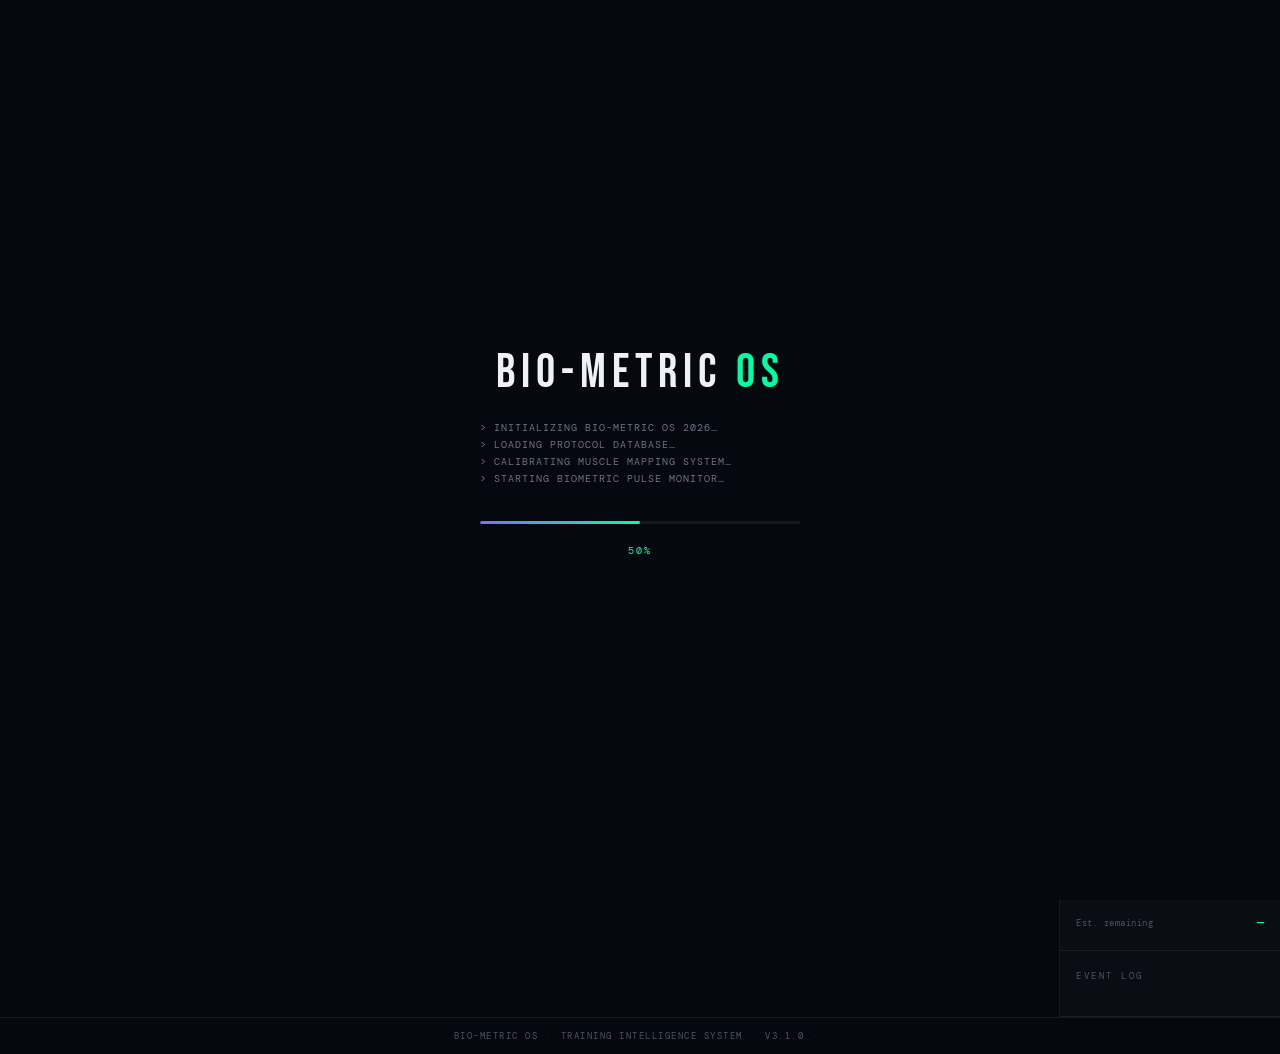
<file: index.html>
<!DOCTYPE html>
<html lang="en">
<head>
  <meta charset="UTF-8" />
  <meta name="viewport" content="width=device-width, initial-scale=1.0" />
  <title>Bio-Metric OS · Training Intelligence</title>
  <link rel="preconnect" href="https://fonts.googleapis.com" />
  <link href="https://fonts.googleapis.com/css2?family=Bebas+Neue&family=DM+Mono:wght@300;400;500&family=DM+Sans:wght@300;400;500;600&display=swap" rel="stylesheet" />
  <link rel="stylesheet" href="Iron.css" />
</head>
<body>

  <!-- BOOT OVERLAY -->
  <div id="boot-overlay" class="boot-overlay" aria-hidden="true">
    <div class="boot-inner">
      <div class="boot-logo">BIO-METRIC <span>OS</span></div>
      <div class="boot-lines" id="boot-lines"></div>
      <div class="boot-bar-wrap">
        <div class="boot-bar" id="boot-bar"></div>
      </div>
      <div class="boot-pct" id="boot-pct">0%</div>
    </div>
  </div>

  <!-- REST TIMER OVERLAY -->
  <div id="rest-overlay" class="rest-overlay" aria-hidden="true">
    <div class="rest-inner">
      <div class="rest-label">REST TIMER</div>
      <canvas id="rest-ring" width="160" height="160"></canvas>
      <div class="rest-countdown" id="rest-countdown">0:00</div>
      <div class="rest-msg" id="rest-msg">Recovering…</div>
      <button class="rest-skip" id="rest-skip">SKIP REST</button>
    </div>
  </div>

  <!-- SCANLINE EFFECT -->
  <div class="scanlines" aria-hidden="true"></div>

  <!-- HEADER -->
  <header class="bm-header">
    <div class="bm-logo">BIO-METRIC <span>OS</span></div>

    <div class="bm-header-center">
      <canvas id="pulse-canvas" width="200" height="40" aria-label="Biometric pulse monitor"></canvas>
    </div>

    <div class="bm-header-right">
      <div class="bm-clock" id="bm-clock">00:00:00</div>
      <div class="bm-status">
        <div class="bm-dot"></div>
        <span id="sys-status">SYSTEM READY</span>
      </div>
    </div>
  </header>

  <!-- CONTROLS -->
  <div class="bm-controls">
    <div class="bm-select-wrap">
      <div class="ctrl-label">PROTOCOL</div>
      <!-- Hidden native select kept for value/accessibility -->
      <select class="bm-select bm-select--hidden" id="proto-sel" aria-hidden="true" tabindex="-1">
        <option value="">— SELECT PROTOCOL —</option>
        <option value="bodybuilder">HYPERTROPHY / BODYBUILDER</option>
        <option value="powerlifter">CNS INTENSITY / POWERLIFTER</option>
        <option value="calisthenics">NEUROMUSCULAR / CALISTHENICS</option>
      </select>

      <!-- Custom dropdown trigger -->
      <div class="proto-dropdown" id="proto-dropdown" role="combobox" aria-haspopup="listbox" aria-expanded="false" aria-label="Select training protocol" tabindex="0">
        <div class="proto-dropdown-selected">
          <div class="proto-dropdown-icon" id="proto-dd-icon">◈</div>
          <div class="proto-dropdown-text">
            <span class="proto-dd-label" id="proto-dd-label">— SELECT PROTOCOL —</span>
            <span class="proto-dd-sub" id="proto-dd-sub"></span>
          </div>
          <div class="proto-dropdown-chevron" id="proto-dd-chevron">
            <svg width="10" height="6" viewBox="0 0 10 6" fill="none"><path d="M1 1L5 5L9 1" stroke="currentColor" stroke-width="1.5" stroke-linecap="round"/></svg>
          </div>
        </div>

        <!-- Dropdown panel -->
        <div class="proto-dropdown-panel" id="proto-dropdown-panel" role="listbox" aria-label="Protocol options">

          <div class="proto-dd-option" role="option" data-value="bodybuilder" data-label="HYPERTROPHY / BODYBUILDER" data-sub="High-Volume Metabolic Stress" data-icon="⬡" data-diff="Advanced" data-dur="68min" data-sets="20 sets" tabindex="0">
            <div class="proto-opt-left">
              <div class="proto-opt-icon">⬡</div>
              <div class="proto-opt-text">
                <div class="proto-opt-name">HYPERTROPHY</div>
                <div class="proto-opt-sub">High-Volume Metabolic Stress</div>
              </div>
            </div>
            <div class="proto-opt-right">
              <div class="proto-opt-tag proto-opt-tag--green">68 MIN</div>
              <div class="proto-opt-bars" data-level="4">
                <span></span><span></span><span></span><span></span><span></span>
              </div>
            </div>
          </div>

          <div class="proto-dd-option" role="option" data-value="powerlifter" data-label="CNS INTENSITY / POWERLIFTER" data-sub="Maximum Motor Unit Recruitment" data-icon="◆" data-diff="Elite" data-dur="85min" data-sets="18 sets" tabindex="0">
            <div class="proto-opt-left">
              <div class="proto-opt-icon proto-opt-icon--red">◆</div>
              <div class="proto-opt-text">
                <div class="proto-opt-name">CNS INTENSITY</div>
                <div class="proto-opt-sub">Maximum Motor Unit Recruitment</div>
              </div>
            </div>
            <div class="proto-opt-right">
              <div class="proto-opt-tag proto-opt-tag--red">85 MIN</div>
              <div class="proto-opt-bars" data-level="5">
                <span></span><span></span><span></span><span></span><span></span>
              </div>
            </div>
          </div>

          <div class="proto-dd-option" role="option" data-value="calisthenics" data-label="NEUROMUSCULAR / CALISTHENICS" data-sub="Proprioceptive Mastery" data-icon="◉" data-diff="Advanced" data-dur="55min" data-sets="23 sets" tabindex="0">
            <div class="proto-opt-left">
              <div class="proto-opt-icon proto-opt-icon--purple">◉</div>
              <div class="proto-opt-text">
                <div class="proto-opt-name">NEUROMUSCULAR</div>
                <div class="proto-opt-sub">Proprioceptive Mastery</div>
              </div>
            </div>
            <div class="proto-opt-right">
              <div class="proto-opt-tag proto-opt-tag--purple">55 MIN</div>
              <div class="proto-opt-bars proto-opt-bars--purple" data-level="4">
                <span></span><span></span><span></span><span></span><span></span>
              </div>
            </div>
          </div>

        </div>
      </div>
    </div>

    <button class="bm-profile-btn" id="profile-btn" aria-label="Open biometric profile">
      <span class="profile-btn-icon">◎</span>
      <div class="profile-btn-text">
        <span class="profile-btn-label" id="profile-btn-label">BIO PROFILE</span>
        <span class="profile-btn-sub" id="profile-btn-sub">Enter metrics →</span>
      </div>
      <div class="profile-btn-dot"></div>
    </button>
    <input type="hidden" id="wt-input" value="0" />



    <div class="bm-meta-pills" id="bm-meta-pills">
      <div class="meta-pill" id="pill-duration"><span class="pill-icon">⏱</span><span id="pill-dur-val">—</span></div>
      <div class="meta-pill" id="pill-diff"><span class="pill-icon">⚡</span><span id="pill-diff-val">—</span></div>
      <div class="meta-pill" id="pill-sets-total"><span class="pill-icon">◆</span><span id="pill-sets-val">—</span></div>
    </div>

    <button class="bm-export-btn" id="export-btn" disabled aria-label="Export session data">
      EXPORT SESSION
    </button>

    <button class="bm-history-btn" id="history-btn" aria-label="Workout history">
      <span class="hist-btn-icon">◈</span> HISTORY
    </button>
    
    <button class="bm-theme-btn" id="theme-toggle-btn" aria-label="Toggle theme">○ LIGHT</button>
    
    <button class="bm-reset-btn" id="reset-btn">RESET SYSTEM</button>
    
  </div>


  <!-- BIO-METRIC PROFILE MODAL -->
  <div id="bio-profile-backdrop" class="bio-profile-backdrop" aria-hidden="true">
    <div class="bio-profile-modal" id="bio-profile-modal" role="dialog" aria-label="Biometric Profile Analysis">

      <!-- MODAL HEADER -->
      <div class="bpm-header">
        <div class="bpm-header-left">
          <div class="bpm-header-icon">◎</div>
          <div>
            <div class="bpm-title">BIO-METRIC PROFILE</div>
            <div class="bpm-subtitle">DIAGNOSTIC INTELLIGENCE ENGINE</div>
          </div>
        </div>
        <button class="bpm-close" id="bpm-close" aria-label="Close">✕</button>
      </div>

      <!-- TWO COLUMN LAYOUT -->
      <div class="bpm-body">

        <!-- LEFT: INPUT PANEL -->
        <div class="bpm-inputs">
          <div class="bpm-section-label">ANTHROPOMETRIC DATA</div>

          <div class="bpm-field-grid">
            <div class="bpm-field">
              <label class="bpm-field-label">HEIGHT (CM)</label>
              <input class="bpm-field-input" type="number" id="bio-height" placeholder="175" min="100" max="250" step="1" />
            </div>
            <div class="bpm-field">
              <label class="bpm-field-label">WEIGHT (KG)</label>
              <input class="bpm-field-input" type="number" id="bio-weight" placeholder="75" min="30" max="300" step="0.5" />
            </div>
            <div class="bpm-field">
              <label class="bpm-field-label">AGE (YRS)</label>
              <input class="bpm-field-input" type="number" id="bio-age" placeholder="25" min="14" max="90" step="1" />
            </div>
            <div class="bpm-field">
              <label class="bpm-field-label">GENDER</label>
              <div class="bpm-toggle-group" id="bio-gender">
                <button class="bpm-toggle active" data-val="male">MALE</button>
                <button class="bpm-toggle" data-val="female">FEMALE</button>
              </div>
            </div>
          </div>

          <div class="bpm-section-label" style="margin-top:18px">ACTIVITY & GOAL</div>

          <div class="bpm-field">
            <label class="bpm-field-label">ACTIVITY LEVEL</label>
            <div class="bpm-activity-group" id="bio-activity">
              <button class="bpm-act-btn" data-val="1.2" data-tip="Little or no exercise">SEDENTARY</button>
              <button class="bpm-act-btn active" data-val="1.375" data-tip="1–3 days/week">LIGHT</button>
              <button class="bpm-act-btn" data-val="1.55" data-tip="3–5 days/week">MODERATE</button>
              <button class="bpm-act-btn" data-val="1.725" data-tip="6–7 days/week">ACTIVE</button>
              <button class="bpm-act-btn" data-val="1.9" data-tip="Twice daily training">ATHLETE</button>
            </div>
          </div>

          <div class="bpm-field" style="margin-top:14px">
            <label class="bpm-field-label">PRIMARY GOAL</label>
            <div class="bpm-goal-group" id="bio-goal">
              <button class="bpm-goal-btn" data-val="cut" data-cal="-500">
                <span class="goal-icon">↓</span>
                <span class="goal-name">CUT</span>
                <span class="goal-desc">Fat Loss</span>
              </button>
              <button class="bpm-goal-btn active" data-val="maintain" data-cal="0">
                <span class="goal-icon">◈</span>
                <span class="goal-name">MAINTAIN</span>
                <span class="goal-desc">Recomp</span>
              </button>
              <button class="bpm-goal-btn" data-val="bulk" data-cal="+300">
                <span class="goal-icon">↑</span>
                <span class="goal-name">BULK</span>
                <span class="goal-desc">Muscle Gain</span>
              </button>
            </div>
          </div>

          <div class="bpm-field" style="margin-top:14px">
            <label class="bpm-field-label">TRAINING LOAD (KG) — used for volume calc</label>
            <div class="bpm-load-wrap">
              <input class="bpm-field-input" type="number" id="bio-load" placeholder="60" min="0" max="500" step="2.5" />
              <span class="bpm-load-unit">KG</span>
            </div>
          </div>

          <button class="bpm-analyze-btn" id="bpm-analyze">
            <span>RUN DIAGNOSTIC</span>
            <span class="bpm-btn-arrow">→</span>
          </button>
        </div>

        <!-- RIGHT: RESULTS PANEL -->
        <div class="bpm-results" id="bpm-results">
          <div class="bpm-results-empty" id="bpm-empty">
            <div class="bpm-empty-icon">◎</div>
            <div class="bpm-empty-txt">Enter your metrics and run diagnostic to generate your personalized report</div>
          </div>

          <!-- Results (hidden until analyzed) -->
          <div class="bpm-results-content" id="bpm-content" style="display:none">

            <!-- METRICS ROW -->
            <div class="bpm-metrics-row" id="bpm-metrics-row"></div>

            <!-- BMI STATUS -->
            <div class="bpm-card" id="bpm-bmi-card"></div>

            <!-- NUTRITION -->
            <div class="bpm-card" id="bpm-nutrition-card"></div>

            <!-- PROTEIN TIMELINE -->
            <div class="bpm-card" id="bpm-protein-card"></div>

            <!-- WORKOUT SUITABILITY -->
            <div class="bpm-card" id="bpm-workout-card"></div>

            <!-- FOOD GUIDANCE -->
            <div class="bpm-card" id="bpm-food-card"></div>

          </div>
        </div>

      </div>
    </div>
  </div>

  <!-- MAIN LAYOUT -->
  <div class="bm-main">

    <!-- VIEWPORT -->
    <div class="bm-viewport" id="viewport" role="main">
      <div class="bm-init" id="init-state">
        <div class="bm-init-icon">▶ INIT</div>
        <div class="bm-init-txt">
          Select a protocol above<br />to initialize diagnostic matrix
        </div>
        <div class="bm-init-grid" id="init-grid" aria-hidden="true"></div>
      </div>
    </div>

    <!-- SIDEBAR -->
    <aside class="bm-sidebar" aria-label="Training metrics">

      <!-- COMPLETION RING -->
      <div class="sidebar-section sidebar-section--ring">
        <div class="sidebar-title">Completion</div>
        <div class="ring-wrap">
          <canvas id="completion-ring" width="100" height="100" aria-label="Workout completion progress"></canvas>
          <div class="ring-pct" id="ring-pct">0%</div>
        </div>
      </div>

      <!-- MUSCLE MAP -->
      <div class="sidebar-section">
        <div class="sidebar-title">Muscle Map</div>
        <div class="svg-wrap">
          <svg id="hmap" viewBox="0 0 80 160" xmlns="http://www.w3.org/2000/svg" aria-label="Human muscle diagram">
            <ellipse cx="40" cy="10" rx="10" ry="9" fill="#1a2030" stroke="#2a3040" stroke-width="0.5"/>
            <rect x="36" y="19" width="8" height="5" rx="2" fill="#1a2030" stroke="#2a3040" stroke-width="0.3"/>
            <ellipse id="m-shoulders" cx="40" cy="29" rx="18" ry="6" class="muscle-grp"/>
            <ellipse id="m-chest" cx="40" cy="38" rx="12" ry="7" class="muscle-grp"/>
            <rect id="m-lats" x="23" y="32" width="7" height="20" rx="3" class="muscle-grp"/>
            <rect id="m-lats-r" x="50" y="32" width="7" height="20" rx="3" class="muscle-grp"/>
            <ellipse id="m-core" cx="40" cy="54" rx="8" ry="6" class="muscle-grp"/>
            <rect id="m-triceps" x="17" y="34" width="5" height="16" rx="2.5" class="muscle-grp"/>
            <rect id="m-triceps-r" x="58" y="34" width="5" height="16" rx="2.5" class="muscle-grp"/>
            <rect id="m-biceps" x="14" y="34" width="4" height="14" rx="2" class="muscle-grp"/>
            <rect id="m-biceps-r" x="62" y="34" width="4" height="14" rx="2" class="muscle-grp"/>
            <rect x="15" y="50" width="4" height="14" rx="2" fill="#1a2030" stroke="#2a3040" stroke-width="0.3"/>
            <rect x="61" y="50" width="4" height="14" rx="2" fill="#1a2030" stroke="#2a3040" stroke-width="0.3"/>
            <rect x="30" y="62" width="20" height="5" rx="2" fill="#1a2030" stroke="#2a3040" stroke-width="0.3"/>
            <rect id="m-lower_back" x="33" y="58" width="14" height="10" rx="3" class="muscle-grp"/>
            <ellipse id="m-glutes" cx="40" cy="71" rx="12" ry="7" class="muscle-grp"/>
            <rect id="m-quads" x="28" y="77" width="10" height="28" rx="5" class="muscle-grp"/>
            <rect id="m-quads-r" x="42" y="77" width="10" height="28" rx="5" class="muscle-grp"/>
            <rect id="m-hamstrings" x="29" y="107" width="9" height="22" rx="4" class="muscle-grp"/>
            <rect id="m-hamstrings-r" x="42" y="107" width="9" height="22" rx="4" class="muscle-grp"/>
            <rect x="29" y="130" width="9" height="16" rx="3" fill="#1a2030" stroke="#2a3040" stroke-width="0.3"/>
            <rect x="42" y="130" width="9" height="16" rx="3" fill="#1a2030" stroke="#2a3040" stroke-width="0.3"/>
            <rect x="28" y="146" width="11" height="10" rx="2" fill="#1a2030" stroke="#2a3040" stroke-width="0.3"/>
            <rect x="41" y="146" width="11" height="10" rx="2" fill="#1a2030" stroke="#2a3040" stroke-width="0.3"/>
          </svg>
        </div>
      </div>

      <!-- SESSION STATS -->
      <div class="sidebar-section">
        <div class="sidebar-title">Session</div>
        <div class="session-stats">
          <div class="stat-row">
            <span class="stat-key">Sets Done</span>
            <span class="stat-val" id="stat-sets">0</span>
          </div>
          <div class="stat-row">
            <span class="stat-key">Volume</span>
            <span class="stat-val" id="stat-vol">—</span>
          </div>
          <div class="stat-row">
            <span class="stat-key">Avg RPE</span>
            <span class="stat-val" id="stat-rpe">—</span>
          </div>
        </div>
        <div class="rpe-bar-bg">
          <div class="rpe-bar-fill" id="rpe-bar" style="width:0%"></div>
        </div>
        <div class="rpe-label" id="rpe-label">—</div>
      </div>

      <!-- SESSION TIMER -->
      <div class="sidebar-section">
        <div class="sidebar-title">Session Time</div>
        <div class="session-timer" id="session-timer">00:00</div>
        <div class="stat-row" style="margin-top:10px">
          <span class="stat-key">Est. remaining</span>
          <span class="stat-val" id="stat-remaining">—</span>
        </div>
      </div>

      <!-- TERMINAL LOG -->
      <div class="sidebar-section sidebar-section--log">
        <div class="sidebar-title">Event Log</div>
        <div class="terminal-log" id="terminal-log" role="log" aria-live="polite"></div>
      </div>

    </aside>
  </div>

  <!-- FOOTER -->
  <footer class="bm-footer">
    <span>BIO-METRIC OS</span>
    <span class="footer-sep">·</span>
    <span>TRAINING INTELLIGENCE SYSTEM</span>
    <span class="footer-sep">·</span>
    <span id="footer-version">v3.1.0</span>
    <span class="footer-sep">·</span>
    <span id="footer-date"></span>
  </footer>

  <script src="Iron.js" type="module"></script>
</body>
</html>
</file>
<file: Iron.css>
/* ============================================================
   BIO-METRIC OS — Iron.css
   God-tier design system. Dark industrial biometric aesthetic.
   ============================================================ */

*, *::before, *::after { box-sizing: border-box; margin: 0; padding: 0; }

:root {
  --bg:          #060810;
  --bg-alt:      #0a0d14;
  --panel:       rgba(255, 255, 255, 0.035);
  --panel-hover: rgba(255, 255, 255, 0.06);
  --border:      rgba(255, 255, 255, 0.07);
  --border-hi:   rgba(255, 255, 255, 0.14);
  --accent:      #00ffa3;
  --accent-dim:  rgba(0, 255, 163, 0.12);
  --accent2:     #ff4e6a;
  --accent3:     #7c6ff7;
  --accent3-dim: rgba(124, 111, 247, 0.12);
  --warn:        #f5a623;
  --text:        #b8c4d0;
  --muted:       #4a5560;
  --muted2:      #6a7580;
  --bright:      #eef2f7;
  --radius:      8px;
  --radius-lg:   12px;
  --font-mono:   'DM Mono', monospace;
  --font-sans:   'DM Sans', sans-serif;
  --font-display:'Bebas Neue', sans-serif;
  --transition-fast: 0.15s ease;
  --transition-med:  0.3s cubic-bezier(0.4, 0, 0.2, 1);
  --transition-slow: 0.5s cubic-bezier(0.4, 0, 0.2, 1);
}

html { scroll-behavior: smooth; }

body {
  background: var(--bg);
  color: var(--text);
  font-family: var(--font-sans);
  font-size: 14px;
  min-height: 100vh;
  overflow-x: hidden;
  -webkit-font-smoothing: antialiased;
}

/* ── SCANLINES ── */
.scanlines {
  pointer-events: none;
  position: fixed;
  inset: 0;
  z-index: 9999;
  background: repeating-linear-gradient(to bottom, transparent, transparent 2px, rgba(0,0,0,0.04) 2px, rgba(0,0,0,0.04) 4px);
  opacity: 0.5;
}

/* ── BOOT OVERLAY ── */
.boot-overlay {
  position: fixed; inset: 0; z-index: 10000; background: var(--bg);
  display: flex; align-items: center; justify-content: center;
  transition: opacity 0.6s ease, visibility 0.6s ease;
}
.boot-overlay.hidden { opacity: 0; visibility: hidden; pointer-events: none; }
.boot-inner { display: flex; flex-direction: column; align-items: center; gap: 20px; width: 320px; }
.boot-logo { font-family: var(--font-display); font-size: 3rem; letter-spacing: 6px; color: var(--bright); }
.boot-logo span { color: var(--accent); }
.boot-lines { font-family: var(--font-mono); font-size: 0.6rem; color: var(--muted2); letter-spacing: 1px; text-align: left; width: 100%; height: 80px; overflow: hidden; display: flex; flex-direction: column; gap: 4px; }
.boot-line { animation: fadeSlideIn 0.2s ease forwards; opacity: 0; }
@keyframes fadeSlideIn { from { opacity: 0; transform: translateY(4px); } to { opacity: 1; transform: none; } }
.boot-bar-wrap { width: 100%; height: 3px; background: rgba(255,255,255,0.06); border-radius: 2px; overflow: hidden; }
.boot-bar { height: 100%; width: 0%; background: linear-gradient(90deg, var(--accent3), var(--accent)); border-radius: 2px; transition: width 0.08s linear; }
.boot-pct { font-family: var(--font-mono); font-size: 0.65rem; color: var(--accent); letter-spacing: 2px; }

/* ── REST OVERLAY ── */
.rest-overlay {
  position: fixed; inset: 0; z-index: 9000; background: rgba(6,8,16,0.92); backdrop-filter: blur(20px);
  display: flex; align-items: center; justify-content: center;
  opacity: 0; visibility: hidden; transition: opacity 0.35s ease, visibility 0.35s ease;
}
.rest-overlay.active { opacity: 1; visibility: visible; }
.rest-inner { display: flex; flex-direction: column; align-items: center; gap: 12px; }
.rest-label { font-family: var(--font-mono); font-size: 0.65rem; letter-spacing: 3px; color: var(--muted2); text-transform: uppercase; }
#rest-ring { display: block; }
.rest-countdown { font-family: var(--font-display); font-size: 3.5rem; letter-spacing: 6px; color: var(--bright); line-height: 1; margin-top: -8px; }
.rest-msg { font-family: var(--font-mono); font-size: 0.65rem; color: var(--muted2); letter-spacing: 1.5px; text-transform: uppercase; }
.rest-skip { margin-top: 8px; background: transparent; border: 1px solid var(--border-hi); color: var(--muted2); font-family: var(--font-mono); font-size: 0.6rem; letter-spacing: 2px; padding: 8px 20px; border-radius: var(--radius); cursor: pointer; transition: all var(--transition-fast); text-transform: uppercase; }
.rest-skip:hover { border-color: var(--accent2); color: var(--accent2); }

/* ── HEADER ── */
.bm-header {
  display: flex; align-items: center; justify-content: space-between;
  padding: 1rem 2rem; border-bottom: 1px solid var(--border);
  position: sticky; top: 0; background: rgba(6,8,16,0.95); backdrop-filter: blur(16px); z-index: 100; gap: 16px;
}
.bm-logo { font-family: var(--font-display); font-size: 1.8rem; letter-spacing: 4px; color: var(--bright); flex-shrink: 0; }
.bm-logo span { color: var(--accent); }
.bm-header-center { flex: 1; max-width: 280px; display: flex; align-items: center; justify-content: center; }
#pulse-canvas { display: block; width: 100%; max-width: 240px; height: 40px; }
.bm-header-right { display: flex; flex-direction: column; align-items: flex-end; gap: 4px; flex-shrink: 0; }
.bm-clock { font-family: var(--font-mono); font-size: 0.7rem; color: var(--bright); letter-spacing: 2px; }
.bm-status { display: flex; align-items: center; gap: 7px; font-family: var(--font-mono); font-size: 0.6rem; color: var(--accent); text-transform: uppercase; letter-spacing: 1.5px; }
.bm-dot { width: 6px; height: 6px; border-radius: 50%; background: var(--accent); flex-shrink: 0; animation: dotPulse 2s ease-in-out infinite; }
@keyframes dotPulse { 0%,100% { opacity:1; box-shadow: 0 0 0 0 rgba(0,255,163,0.6); } 50% { opacity:0.6; box-shadow: 0 0 0 6px rgba(0,255,163,0); } }

/* ── CONTROLS ── */
.bm-controls { display: flex; align-items: flex-end; gap: 12px; padding: 0.9rem 2rem; border-bottom: 1px solid var(--border); background: var(--bg-alt); flex-wrap: wrap; }
.ctrl-label { display: block; font-family: var(--font-mono); font-size: 0.55rem; color: var(--muted); letter-spacing: 2px; text-transform: uppercase; margin-bottom: 5px; }
.bm-select-wrap { flex: 1; min-width: 220px; position: relative; }
.bm-select--hidden { position: absolute; opacity: 0; pointer-events: none; height: 0; width: 0; }

/* ── CUSTOM PROTOCOL DROPDOWN ── */
.proto-dropdown { position: relative; width: 100%; user-select: none; outline: none; }
.proto-dropdown-selected { display: flex; align-items: center; gap: 10px; background: var(--panel); border: 1px solid var(--border); border-radius: var(--radius); padding: 8px 12px; cursor: pointer; transition: border-color var(--transition-fast), box-shadow var(--transition-fast), background var(--transition-fast); min-height: 38px; }
.proto-dropdown:focus .proto-dropdown-selected,
.proto-dropdown.open .proto-dropdown-selected { border-color: rgba(0,255,163,0.45); box-shadow: 0 0 0 3px rgba(0,255,163,0.06); background: rgba(255,255,255,0.05); }
.proto-dropdown.selected .proto-dropdown-selected { border-color: rgba(0,255,163,0.25); }
.proto-dropdown-icon { font-size: 0.9rem; color: var(--muted); flex-shrink: 0; width: 18px; text-align: center; transition: color var(--transition-med); }
.proto-dropdown.selected .proto-dropdown-icon { color: var(--accent); }
.proto-dropdown-text { flex: 1; display: flex; flex-direction: column; gap: 1px; min-width: 0; overflow: hidden; }
.proto-dd-label { font-family: var(--font-mono); font-size: 0.7rem; color: var(--muted2); letter-spacing: 0.5px; white-space: nowrap; overflow: hidden; text-overflow: ellipsis; transition: color var(--transition-fast); }
.proto-dropdown.selected .proto-dd-label { color: var(--bright); }
.proto-dd-sub { font-family: var(--font-mono); font-size: 0.52rem; color: var(--accent); letter-spacing: 0.5px; white-space: nowrap; overflow: hidden; text-overflow: ellipsis; opacity: 0; max-height: 0; transition: opacity 0.2s ease, max-height 0.2s ease; }
.proto-dropdown.selected .proto-dd-sub { opacity: 1; max-height: 14px; }
.proto-dropdown-chevron { flex-shrink: 0; color: var(--muted); transition: transform var(--transition-fast), color var(--transition-fast); display: flex; align-items: center; }
.proto-dropdown.open .proto-dropdown-chevron { transform: rotate(180deg); color: var(--accent); }

.proto-dropdown-panel { position: absolute; top: calc(100% + 6px); left: 0; right: 0; z-index: 500; background: #0c0f18; border: 1px solid rgba(255,255,255,0.1); border-radius: var(--radius-lg); overflow: hidden; box-shadow: 0 16px 40px rgba(0,0,0,0.55), 0 0 0 1px rgba(255,255,255,0.03) inset; opacity: 0; visibility: hidden; transform: translateY(-6px) scale(0.98); transform-origin: top center; transition: opacity 0.2s ease, visibility 0.2s ease, transform 0.2s cubic-bezier(0.34,1.56,0.64,1); }
.proto-dropdown.open .proto-dropdown-panel { opacity: 1; visibility: visible; transform: translateY(0) scale(1); }
.proto-dropdown-panel::before { content: ''; display: block; height: 1px; background: linear-gradient(90deg, transparent, rgba(0,255,163,0.4), transparent); }

.proto-dd-option { display: flex; align-items: center; justify-content: space-between; gap: 12px; padding: 12px 14px; cursor: pointer; border-bottom: 1px solid rgba(255,255,255,0.04); transition: background var(--transition-fast); outline: none; position: relative; }
.proto-dd-option:last-child { border-bottom: none; }
.proto-dd-option:hover, .proto-dd-option:focus { background: rgba(255,255,255,0.04); }
.proto-dd-option.active { background: rgba(0,255,163,0.04); }
.proto-dd-option::before { content: ''; position: absolute; left: 0; top: 0; bottom: 0; width: 2px; background: var(--accent); opacity: 0; transition: opacity var(--transition-fast); }
.proto-dd-option:hover::before, .proto-dd-option:focus::before, .proto-dd-option.active::before { opacity: 1; }
.proto-opt-left { display: flex; align-items: center; gap: 10px; min-width: 0; }
.proto-opt-icon { font-size: 1rem; color: var(--accent); flex-shrink: 0; width: 20px; text-align: center; }
.proto-opt-icon--red    { color: var(--accent2); }
.proto-opt-icon--purple { color: var(--accent3); }
.proto-opt-text { min-width: 0; }
.proto-opt-name { font-family: var(--font-display); font-size: 0.9rem; letter-spacing: 2px; color: var(--bright); line-height: 1.1; white-space: nowrap; }
.proto-opt-sub  { font-family: var(--font-mono); font-size: 0.52rem; color: var(--muted2); letter-spacing: 0.5px; margin-top: 2px; white-space: nowrap; }
.proto-opt-right { display: flex; flex-direction: column; align-items: flex-end; gap: 5px; flex-shrink: 0; }
.proto-opt-tag { font-family: var(--font-mono); font-size: 0.48rem; letter-spacing: 1px; padding: 2px 7px; border-radius: 4px; text-transform: uppercase; white-space: nowrap; }
.proto-opt-tag--green  { color: var(--accent);  background: rgba(0,255,163,0.08);   border: 1px solid rgba(0,255,163,0.2); }
.proto-opt-tag--red    { color: var(--accent2); background: rgba(255,78,106,0.08);  border: 1px solid rgba(255,78,106,0.2); }
.proto-opt-tag--purple { color: var(--accent3); background: rgba(124,111,247,0.08); border: 1px solid rgba(124,111,247,0.2); }
.proto-opt-bars { display: flex; gap: 2px; align-items: flex-end; }
.proto-opt-bars span { display: block; width: 3px; border-radius: 1px; background: rgba(0,255,163,0.15); transition: background var(--transition-fast); }
.proto-opt-bars span:nth-child(1) { height: 4px; }
.proto-opt-bars span:nth-child(2) { height: 6px; }
.proto-opt-bars span:nth-child(3) { height: 8px; }
.proto-opt-bars span:nth-child(4) { height: 10px; }
.proto-opt-bars span:nth-child(5) { height: 12px; }
.proto-opt-bars[data-level="4"] span:nth-child(-n+4) { background: var(--accent); }
.proto-opt-bars[data-level="5"] span:nth-child(-n+5) { background: var(--accent2); }
.proto-opt-bars--purple[data-level="4"] span:nth-child(-n+4) { background: var(--accent3); }

.bm-input { background: var(--panel); border: 1px solid var(--border); color: var(--bright); font-family: var(--font-mono); font-size: 0.72rem; padding: 9px 13px; border-radius: var(--radius); outline: none; letter-spacing: 0.5px; width: 100%; transition: border-color var(--transition-fast), box-shadow var(--transition-fast); }
.bm-input:focus { border-color: rgba(0,255,163,0.5); box-shadow: 0 0 0 3px rgba(0,255,163,0.06); }
.bm-input::placeholder { color: var(--muted); }

.bm-meta-pills { display: flex; gap: 8px; align-items: center; flex-wrap: wrap; }
.meta-pill { display: flex; align-items: center; gap: 5px; background: var(--panel); border: 1px solid var(--border); border-radius: 20px; padding: 6px 12px; font-family: var(--font-mono); font-size: 0.6rem; color: var(--muted2); letter-spacing: 0.5px; white-space: nowrap; transition: color var(--transition-med), border-color var(--transition-med); }
.meta-pill.active { color: var(--bright); border-color: var(--border-hi); }
.pill-icon { font-size: 0.7rem; }

.bm-export-btn { background: transparent; border: 1px solid var(--border); color: var(--muted); font-family: var(--font-mono); font-size: 0.6rem; letter-spacing: 2px; padding: 9px 16px; border-radius: var(--radius); cursor: pointer; transition: all var(--transition-fast); text-transform: uppercase; white-space: nowrap; flex-shrink: 0; }
.bm-export-btn:not([disabled]):hover { border-color: var(--accent); color: var(--accent); background: var(--accent-dim); }
.bm-export-btn[disabled] { cursor: not-allowed; opacity: 0.3; }

.bm-reset-btn { background: transparent; border: 1px solid var(--accent2); color: var(--accent2); font-family: var(--font-mono); font-size: 0.6rem; letter-spacing: 2px; padding: 9px 16px; border-radius: var(--radius); cursor: pointer; transition: all var(--transition-fast); text-transform: uppercase; white-space: nowrap; margin-left: 8px; }
.bm-reset-btn:hover { background: rgba(255,78,106,0.1); box-shadow: 0 0 10px rgba(255,78,106,0.2); }

/* ── MAIN LAYOUT ── */
.bm-main { display: grid; grid-template-columns: 1fr 220px; min-height: calc(100vh - 140px); }

/* ── VIEWPORT ── */
.bm-viewport { padding: 1.5rem 2rem; border-right: 1px solid var(--border); position: relative; transition: opacity 0.35s ease; }
.bm-viewport.fading { opacity: 0; }

/* ── INIT STATE ── */
.bm-init { display: flex; flex-direction: column; align-items: center; justify-content: center; min-height: 360px; gap: 14px; position: relative; }
.bm-init-icon { font-family: var(--font-display); font-size: 3.5rem; color: rgba(255,255,255,0.05); letter-spacing: 8px; }
.bm-init-txt { font-family: var(--font-mono); font-size: 0.65rem; color: var(--muted); letter-spacing: 2px; text-align: center; line-height: 2.2; text-transform: uppercase; }
.bm-init-grid { position: absolute; inset: 0; display: grid; grid-template-columns: repeat(20,1fr); grid-template-rows: repeat(12,1fr); pointer-events: none; opacity: 0.3; }
.init-cell { border-right: 1px solid rgba(255,255,255,0.03); border-bottom: 1px solid rgba(255,255,255,0.03); transition: background 1.5s ease; }
.init-cell.lit { background: rgba(0,255,163,0.04); }

/* ── PROTOCOL HEADER ── */
.proto-header { display: flex; align-items: flex-start; justify-content: space-between; margin-bottom: 1.4rem; padding-bottom: 1rem; border-bottom: 1px solid var(--border); gap: 12px; }
.proto-label { font-family: var(--font-display); font-size: 1.9rem; letter-spacing: 3px; color: var(--bright); line-height: 1; }
.proto-status { display: inline-block; margin-top: 8px; font-family: var(--font-mono); font-size: 0.58rem; letter-spacing: 2px; text-transform: uppercase; color: var(--accent); border: 1px solid rgba(0,255,163,0.2); padding: 3px 10px; border-radius: 4px; background: var(--accent-dim); }
.proto-description { margin-top: 10px; font-size: 0.72rem; color: var(--muted2); line-height: 1.7; max-width: 480px; }
.proto-progress-wrap { display: flex; flex-direction: column; align-items: flex-end; gap: 6px; flex-shrink: 0; }
.proto-progress-label { font-family: var(--font-mono); font-size: 0.55rem; color: var(--muted); letter-spacing: 1px; text-transform: uppercase; }
.proto-progress-pct { font-family: var(--font-display); font-size: 2rem; color: var(--accent); line-height: 1; letter-spacing: 2px; }
.proto-progress-bar-bg { width: 80px; height: 3px; background: rgba(255,255,255,0.06); border-radius: 2px; overflow: hidden; }
.proto-progress-bar-fill { height: 100%; background: linear-gradient(90deg, var(--accent3), var(--accent)); border-radius: 2px; width: 0%; transition: width 0.5s cubic-bezier(0.4,0,0.2,1); }

/* ── WORKOUT CARDS ── */
.workout-grid { display: flex; flex-direction: column; gap: 10px; }
.workout-card { background: var(--panel); border: 1px solid var(--border); border-left: 3px solid var(--accent3); border-radius: var(--radius-lg); padding: 1rem 1.2rem; transition: border-color var(--transition-slow), box-shadow var(--transition-slow), transform var(--transition-fast), background var(--transition-med); position: relative; overflow: hidden; animation: cardIn 0.4s ease backwards; }
@keyframes cardIn { from { opacity: 0; transform: translateY(12px); } to { opacity: 1; transform: none; } }
.workout-card::before { content: ''; position: absolute; top: 0; left: 0; right: 0; height: 1px; background: linear-gradient(90deg, transparent, rgba(124,111,247,0.3), transparent); transition: opacity var(--transition-med); }
.workout-card:hover { transform: translateX(3px); background: var(--panel-hover); }
.workout-card.done { border-left-color: var(--accent); background: rgba(0,255,163,0.025); }
.workout-card.done::before { background: linear-gradient(90deg, transparent, rgba(0,255,163,0.25), transparent); }
.workout-card.done:hover { box-shadow: 0 0 24px -6px rgba(0,255,163,0.2); }
.card-index { position: absolute; top: 12px; right: 14px; font-family: var(--font-mono); font-size: 0.55rem; color: var(--muted); letter-spacing: 1px; }
.card-exname { font-family: var(--font-display); font-size: 1.2rem; letter-spacing: 2px; color: var(--bright); margin-bottom: 10px; padding-right: 40px; }
.card-metrics { display: flex; gap: 6px; flex-wrap: wrap; margin-bottom: 10px; }
.metric-chip { font-family: var(--font-mono); font-size: 0.6rem; background: rgba(255,255,255,0.04); border: 1px solid var(--border); padding: 3px 8px; border-radius: 5px; color: var(--text); letter-spacing: 0.5px; white-space: nowrap; }
.metric-chip b { color: var(--bright); font-weight: 500; }
.card-cues { font-size: 0.7rem; color: var(--muted2); margin-bottom: 14px; line-height: 1.8; }
.cue-item { display: flex; align-items: baseline; gap: 7px; }
.cue-item::before { content: '›'; color: var(--accent3); font-size: 0.8rem; flex-shrink: 0; }
.card-footer { display: flex; align-items: center; gap: 10px; }
.card-notes { font-family: var(--font-mono); font-size: 0.6rem; color: var(--muted); font-style: italic; flex: 1; letter-spacing: 0.3px; }
.set-btn { background: transparent; border: 1px solid rgba(124,111,247,0.35); color: var(--accent3); font-family: var(--font-mono); font-size: 0.62rem; letter-spacing: 1.5px; padding: 7px 16px; border-radius: var(--radius); cursor: pointer; transition: all var(--transition-fast); text-transform: uppercase; white-space: nowrap; flex-shrink: 0; }
.set-btn:hover { background: var(--accent3-dim); border-color: var(--accent3); box-shadow: 0 0 12px -2px rgba(124,111,247,0.35); }
.set-btn.done { border-color: rgba(0,255,163,0.35); color: var(--accent); background: var(--accent-dim); }
.set-btn:active { transform: scale(0.96); }

/* ── SIDEBAR ── */
.bm-sidebar { display: flex; flex-direction: column; background: var(--bg-alt); overflow-y: auto; }
.sidebar-section { padding: 1.2rem 1rem; border-bottom: 1px solid var(--border); }
.sidebar-title { font-family: var(--font-mono); font-size: 0.55rem; color: var(--muted); text-transform: uppercase; letter-spacing: 2.5px; margin-bottom: 0.9rem; }

/* ── COMPLETION RING ── */
.ring-wrap { display: flex; align-items: center; justify-content: center; position: relative; }
#completion-ring { display: block; }
.ring-pct { position: absolute; font-family: var(--font-display); font-size: 1.2rem; letter-spacing: 1px; color: var(--bright); pointer-events: none; }

/* ── MUSCLE MAP ── */
.svg-wrap { background: rgba(255,255,255,0.015); border-radius: var(--radius); padding: 10px; display: flex; justify-content: center; }
svg#hmap { width: 130px; height: auto; }
.muscle-grp { fill: #1c2433; transition: fill 0.55s ease, filter 0.55s ease; }
.muscle-grp.active { fill: var(--accent); filter: drop-shadow(0 0 5px rgba(0,255,163,0.55)); }
.muscle-grp.secondary { fill: var(--accent3); filter: drop-shadow(0 0 4px rgba(124,111,247,0.4)); opacity: 0.6; }

/* ── SESSION STATS ── */
.session-stats { display: flex; flex-direction: column; gap: 9px; }
.stat-row { display: flex; justify-content: space-between; align-items: center; }
.stat-key { font-family: var(--font-mono); font-size: 0.58rem; color: var(--muted); letter-spacing: 0.5px; }
.stat-val { font-family: var(--font-mono); font-size: 0.78rem; color: var(--accent); font-weight: 500; transition: color var(--transition-med); }
.rpe-bar-bg { background: rgba(255,255,255,0.05); border-radius: 2px; height: 3px; overflow: hidden; margin-top: 8px; }
.rpe-bar-fill { height: 100%; background: linear-gradient(90deg, var(--accent3), var(--accent2)); border-radius: 2px; transition: width 0.7s cubic-bezier(0.4,0,0.2,1); }
.rpe-label { font-family: var(--font-mono); font-size: 0.52rem; color: var(--muted); margin-top: 4px; letter-spacing: 0.5px; }

/* ── SESSION TIMER ── */
.session-timer { font-family: var(--font-display); font-size: 2rem; letter-spacing: 4px; color: var(--bright); line-height: 1; transition: color var(--transition-med); }
.session-timer.active { color: var(--accent); }

/* ── TERMINAL LOG ── */
.sidebar-section--log { flex: 1; }
.terminal-log { font-family: var(--font-mono); font-size: 0.58rem; color: var(--muted2); letter-spacing: 0.5px; line-height: 1.8; display: flex; flex-direction: column; gap: 2px; max-height: 160px; overflow-y: auto; scrollbar-width: none; }
.terminal-log::-webkit-scrollbar { display: none; }
.log-entry { display: flex; gap: 7px; align-items: baseline; animation: logIn 0.25s ease backwards; }
@keyframes logIn { from { opacity: 0; transform: translateX(-6px); } to { opacity: 1; transform: none; } }
.log-ts { color: var(--muted); flex-shrink: 0; font-size: 0.5rem; }
.log-txt { color: var(--muted2); }
.log-txt.hi { color: var(--accent); }
.log-txt.warn { color: var(--warn); }
.log-txt.err  { color: var(--accent2); }

/* ── RESET MODAL ── */
.reset-modal-backdrop { position: fixed; inset: 0; z-index: 9500; background: rgba(6,8,16,0.88); backdrop-filter: blur(18px); display: flex; align-items: center; justify-content: center; opacity: 0; visibility: hidden; transition: opacity 0.25s ease, visibility 0.25s ease; }
.reset-modal-backdrop.active { opacity: 1; visibility: visible; }
.reset-modal { position: relative; background: #0a0d14; border: 1px solid rgba(255,78,106,0.25); border-radius: var(--radius-lg); width: 360px; max-width: calc(100vw - 2rem); padding: 0; overflow: hidden; box-shadow: 0 0 0 1px rgba(255,255,255,0.04) inset, 0 32px 64px rgba(0,0,0,0.6), 0 0 40px rgba(255,78,106,0.06); transform: scale(0.94) translateY(8px); transition: transform 0.28s cubic-bezier(0.34,1.56,0.64,1), opacity 0.25s ease; opacity: 0; }
.reset-modal-backdrop.active .reset-modal { transform: scale(1) translateY(0); opacity: 1; }
.reset-modal-header { display: flex; align-items: center; gap: 10px; padding: 18px 20px 14px; border-bottom: 1px solid rgba(255,78,106,0.12); position: relative; }
.reset-modal-header::before { content: ''; position: absolute; top: 0; left: 0; right: 0; height: 2px; background: linear-gradient(90deg, transparent, rgba(255,78,106,0.7), transparent); }
.reset-modal-icon { width: 30px; height: 30px; border-radius: 50%; background: rgba(255,78,106,0.1); border: 1px solid rgba(255,78,106,0.25); display: flex; align-items: center; justify-content: center; flex-shrink: 0; font-size: 0.75rem; color: var(--accent2); }
.reset-modal-title { font-family: var(--font-display); font-size: 1rem; letter-spacing: 3px; color: var(--bright); flex: 1; }
.reset-modal-tag { font-family: var(--font-mono); font-size: 0.45rem; letter-spacing: 2px; color: var(--accent2); background: rgba(255,78,106,0.08); border: 1px solid rgba(255,78,106,0.2); padding: 3px 7px; border-radius: 4px; text-transform: uppercase; }
.reset-modal-body { padding: 18px 20px; }
.reset-modal-warning { display: flex; gap: 10px; align-items: flex-start; background: rgba(255,78,106,0.05); border: 1px solid rgba(255,78,106,0.1); border-radius: var(--radius); padding: 12px; margin-bottom: 16px; }
.reset-modal-warning-bar { width: 2px; min-height: 40px; background: var(--accent2); border-radius: 2px; flex-shrink: 0; align-self: stretch; }
.reset-modal-warning-text { font-family: var(--font-mono); font-size: 0.6rem; color: var(--text); line-height: 1.8; letter-spacing: 0.3px; }
.reset-modal-warning-text strong { display: block; color: var(--accent2); letter-spacing: 1.5px; margin-bottom: 4px; font-size: 0.58rem; }
.reset-modal-checklist { display: flex; flex-direction: column; gap: 7px; }
.reset-check-item { display: flex; align-items: center; gap: 8px; font-family: var(--font-mono); font-size: 0.58rem; color: var(--muted2); letter-spacing: 0.3px; }
.reset-check-dot { width: 5px; height: 5px; border-radius: 50%; background: rgba(255,78,106,0.5); flex-shrink: 0; }
.reset-modal-footer { display: flex; gap: 10px; padding: 14px 20px 18px; border-top: 1px solid var(--border); }
.reset-cancel-btn { flex: 1; background: transparent; border: 1px solid var(--border-hi); color: var(--muted2); font-family: var(--font-mono); font-size: 0.62rem; letter-spacing: 2px; padding: 10px 14px; border-radius: var(--radius); cursor: pointer; transition: all var(--transition-fast); text-transform: uppercase; }
.reset-cancel-btn:hover { border-color: rgba(255,255,255,0.2); color: var(--bright); background: rgba(255,255,255,0.04); }
.reset-confirm-btn { flex: 1.4; background: rgba(255,78,106,0.08); border: 1px solid rgba(255,78,106,0.4); color: var(--accent2); font-family: var(--font-mono); font-size: 0.62rem; letter-spacing: 2px; padding: 10px 14px; border-radius: var(--radius); cursor: pointer; transition: all var(--transition-fast); text-transform: uppercase; position: relative; overflow: hidden; }
.reset-confirm-btn:hover { border-color: var(--accent2); box-shadow: 0 0 16px rgba(255,78,106,0.25); background: rgba(255,78,106,0.14); }
.reset-confirm-btn:active { transform: scale(0.97); }
.reset-confirm-btn .btn-progress { position: absolute; bottom: 0; left: 0; height: 2px; background: var(--accent2); border-radius: 0; width: 100%; transform-origin: left; transform: scaleX(0); }

/* ── FOOTER ── */
.bm-footer { padding: 0.75rem 2rem; border-top: 1px solid var(--border); font-family: var(--font-mono); font-size: 0.55rem; color: var(--muted); letter-spacing: 1.5px; text-align: center; display: flex; align-items: center; justify-content: center; gap: 8px; text-transform: uppercase; }
.footer-sep { color: var(--border-hi); }

/* ── SCROLLBAR ── */
::-webkit-scrollbar { width: 4px; }
::-webkit-scrollbar-track { background: transparent; }
::-webkit-scrollbar-thumb { background: rgba(255,255,255,0.08); border-radius: 2px; }
::-webkit-scrollbar-thumb:hover { background: rgba(255,255,255,0.14); }

/* ── RESPONSIVE TABLET ── */
@media (max-width: 900px) {
  .bm-header { padding: 0.9rem 1.4rem; gap: 12px; }
  .bm-logo { font-size: 1.5rem; letter-spacing: 3px; }
  .bm-header-center { max-width: 160px; }
  .bm-controls { padding: 0.9rem 1.4rem; }
  .bm-select-wrap { flex: 1; min-width: 140px; }
  .bm-main { grid-template-columns: 1fr; }
  .bm-viewport { border-right: none; border-bottom: 1px solid var(--border); padding: 1.2rem 1.4rem; }
  .bm-sidebar { display: grid; grid-template-columns: 1fr 1fr 1fr; grid-auto-rows: auto; }
  .sidebar-section { border-bottom: none; border-right: 1px solid var(--border); }
  .sidebar-section:last-child { border-right: none; }
  .sidebar-section--log { grid-column: 1 / -1; border-right: none; border-top: 1px solid var(--border); }
  svg#hmap { width: 80px; }
  .proto-label { font-size: 1.5rem; }
  .card-exname { font-size: 1rem; }
}

/* ── RESPONSIVE MOBILE ── */
@media (max-width: 560px) {
  .bm-header { padding: 0.8rem 1rem; }
  .bm-logo { font-size: 1.3rem; letter-spacing: 2px; }
  .bm-clock { display: none; }
  .bm-header-center { display: none; }
  .bm-controls { padding: 0.8rem 1rem; gap: 8px; }
  .bm-select-wrap { flex: 1; min-width: unset; width: 100%; }
  .bm-meta-pills, .bm-export-btn { width: 100%; }
  .bm-meta-pills { justify-content: space-between; }
  .bm-viewport { padding: 1rem; }
  .bm-sidebar { grid-template-columns: 1fr 1fr; }
  .sidebar-section--ring { display: none; }
  .sidebar-section--log { grid-column: 1 / -1; }
  svg#hmap { width: 70px; }
  .proto-label { font-size: 1.3rem; letter-spacing: 2px; }
  .card-exname { font-size: 0.95rem; }
  .set-btn { width: 100%; text-align: center; padding: 11px; }
  .card-footer { flex-direction: column; align-items: flex-start; }
  .card-notes { margin-bottom: 8px; }
  .bm-footer { flex-wrap: wrap; gap: 4px; }
}

/* ── LARGE DESKTOP ── */
@media (min-width: 1300px) {
  .bm-header   { padding: 1.1rem 3rem; }
  .bm-controls { padding: 0.9rem 3rem; }
  .bm-viewport { padding: 1.8rem 3rem; }
  .bm-main { grid-template-columns: 1fr 260px; }
}

/* ══════════════════════════════════════════════════════════════
   BIO-METRIC PROFILE SYSTEM
   ══════════════════════════════════════════════════════════════ */

.bm-profile-btn { display: flex; align-items: center; gap: 10px; background: rgba(0,255,163,0.05); border: 1px solid rgba(0,255,163,0.2); border-radius: var(--radius); padding: 7px 14px; cursor: pointer; transition: all var(--transition-fast); flex-shrink: 0; position: relative; overflow: hidden; }
.bm-profile-btn::before { content: ''; position: absolute; inset: 0; background: linear-gradient(135deg, rgba(0,255,163,0.06), transparent); opacity: 0; transition: opacity var(--transition-fast); }
.bm-profile-btn:hover { border-color: rgba(0,255,163,0.5); box-shadow: 0 0 16px rgba(0,255,163,0.12); }
.bm-profile-btn:hover::before { opacity: 1; }
.bm-profile-btn.has-data { border-color: rgba(0,255,163,0.4); background: rgba(0,255,163,0.08); }
.profile-btn-icon { font-size: 1.1rem; color: var(--accent); flex-shrink: 0; }
.profile-btn-text { display: flex; flex-direction: column; gap: 1px; text-align: left; }
.profile-btn-label { font-family: var(--font-mono); font-size: 0.62rem; color: var(--bright); letter-spacing: 1.5px; text-transform: uppercase; }
.profile-btn-sub { font-family: var(--font-mono); font-size: 0.52rem; color: var(--accent); letter-spacing: 0.5px; }
.profile-btn-dot { width: 6px; height: 6px; border-radius: 50%; background: var(--muted); flex-shrink: 0; transition: background var(--transition-med); }
.bm-profile-btn.has-data .profile-btn-dot { background: var(--accent); box-shadow: 0 0 6px rgba(0,255,163,0.7); animation: dotPulse 2s ease-in-out infinite; }

.bio-profile-backdrop { position: fixed; inset: 0; z-index: 9200; background: rgba(6,8,16,0.92); backdrop-filter: blur(20px); display: flex; align-items: center; justify-content: center; padding: 1rem; opacity: 0; visibility: hidden; transition: opacity 0.28s ease, visibility 0.28s ease; }
.bio-profile-backdrop.active { opacity: 1; visibility: visible; }
.bio-profile-modal { background: #080b12; border: 1px solid rgba(255,255,255,0.08); border-radius: 16px; width: 900px; max-width: 100%; max-height: 90vh; overflow: hidden; display: flex; flex-direction: column; box-shadow: 0 0 0 1px rgba(255,255,255,0.03) inset, 0 40px 80px rgba(0,0,0,0.7), 0 0 60px rgba(0,255,163,0.04); transform: scale(0.95) translateY(12px); opacity: 0; transition: transform 0.3s cubic-bezier(0.34,1.4,0.64,1), opacity 0.28s ease; }
.bio-profile-backdrop.active .bio-profile-modal { transform: scale(1) translateY(0); opacity: 1; }
.bpm-header { display: flex; align-items: center; justify-content: space-between; padding: 18px 24px; border-bottom: 1px solid var(--border); position: relative; flex-shrink: 0; }
.bpm-header::after { content: ''; position: absolute; bottom: 0; left: 0; right: 0; height: 1px; background: linear-gradient(90deg, transparent, rgba(0,255,163,0.3), transparent); }
.bpm-header-left { display: flex; align-items: center; gap: 14px; }
.bpm-header-icon { font-size: 1.6rem; color: var(--accent); line-height: 1; }
.bpm-title { font-family: var(--font-display); font-size: 1.4rem; letter-spacing: 4px; color: var(--bright); }
.bpm-subtitle { font-family: var(--font-mono); font-size: 0.52rem; letter-spacing: 3px; color: var(--muted2); margin-top: 2px; }
.bpm-close { background: transparent; border: 1px solid var(--border); color: var(--muted2); width: 30px; height: 30px; border-radius: 50%; cursor: pointer; font-size: 0.7rem; transition: all var(--transition-fast); display: flex; align-items: center; justify-content: center; flex-shrink: 0; }
.bpm-close:hover { border-color: var(--accent2); color: var(--accent2); }
.bpm-body { display: grid; grid-template-columns: 340px 1fr; overflow: hidden; flex: 1; min-height: 0; }
.bpm-inputs { padding: 20px 22px; border-right: 1px solid var(--border); overflow-y: auto; scrollbar-width: thin; scrollbar-color: rgba(255,255,255,0.06) transparent; }
.bpm-section-label { font-family: var(--font-mono); font-size: 0.52rem; letter-spacing: 2.5px; color: var(--muted); text-transform: uppercase; margin-bottom: 12px; padding-bottom: 6px; border-bottom: 1px solid var(--border); }
.bpm-field-grid { display: grid; grid-template-columns: 1fr 1fr; gap: 10px; margin-bottom: 2px; }
.bpm-field { display: flex; flex-direction: column; gap: 5px; }
.bpm-field-label { font-family: var(--font-mono); font-size: 0.5rem; letter-spacing: 1.5px; color: var(--muted); text-transform: uppercase; }
.bpm-field-input { background: rgba(255,255,255,0.04); border: 1px solid var(--border); color: var(--bright); font-family: var(--font-mono); font-size: 0.78rem; padding: 9px 12px; border-radius: var(--radius); outline: none; width: 100%; letter-spacing: 0.5px; transition: border-color var(--transition-fast), box-shadow var(--transition-fast); -moz-appearance: textfield; }
.bpm-field-input::-webkit-outer-spin-button, .bpm-field-input::-webkit-inner-spin-button { -webkit-appearance: none; }
.bpm-field-input:focus { border-color: rgba(0,255,163,0.45); box-shadow: 0 0 0 3px rgba(0,255,163,0.06); }
.bpm-field-input::placeholder { color: var(--muted); }
.bpm-load-wrap { position: relative; }
.bpm-load-wrap .bpm-field-input { padding-right: 36px; }
.bpm-load-unit { position: absolute; right: 11px; top: 50%; transform: translateY(-50%); font-family: var(--font-mono); font-size: 0.52rem; color: var(--muted); letter-spacing: 1px; pointer-events: none; }
.bpm-toggle-group { display: flex; gap: 4px; }
.bpm-toggle { flex: 1; background: transparent; border: 1px solid var(--border); color: var(--muted2); font-family: var(--font-mono); font-size: 0.58rem; letter-spacing: 1px; padding: 8px 4px; border-radius: var(--radius); cursor: pointer; transition: all var(--transition-fast); text-transform: uppercase; }
.bpm-toggle.active { background: rgba(0,255,163,0.1); border-color: rgba(0,255,163,0.4); color: var(--accent); }
.bpm-activity-group { display: flex; gap: 4px; flex-wrap: wrap; }
.bpm-act-btn { flex: 1; min-width: 60px; background: transparent; border: 1px solid var(--border); color: var(--muted2); font-family: var(--font-mono); font-size: 0.5rem; letter-spacing: 0.8px; padding: 7px 4px; border-radius: var(--radius); cursor: pointer; transition: all var(--transition-fast); text-transform: uppercase; text-align: center; }
.bpm-act-btn.active { background: rgba(124,111,247,0.12); border-color: rgba(124,111,247,0.45); color: var(--accent3); }
.bpm-goal-group { display: flex; gap: 8px; }
.bpm-goal-btn { flex: 1; background: transparent; border: 1px solid var(--border); color: var(--muted2); font-family: var(--font-mono); padding: 10px 8px; border-radius: var(--radius); cursor: pointer; transition: all var(--transition-fast); display: flex; flex-direction: column; align-items: center; gap: 3px; }
.bpm-goal-btn.active[data-val="cut"]      { background: rgba(255,78,106,0.08);  border-color: rgba(255,78,106,0.4);  color: var(--accent2); }
.bpm-goal-btn.active[data-val="maintain"] { background: rgba(0,255,163,0.08);   border-color: rgba(0,255,163,0.4);   color: var(--accent); }
.bpm-goal-btn.active[data-val="bulk"]     { background: rgba(124,111,247,0.1);  border-color: rgba(124,111,247,0.4); color: var(--accent3); }
.goal-icon { font-size: 1rem; line-height: 1; }
.goal-name { font-size: 0.6rem; letter-spacing: 1.5px; font-weight: 600; }
.goal-desc { font-size: 0.48rem; letter-spacing: 0.5px; color: var(--muted); }
.bpm-analyze-btn { width: 100%; margin-top: 18px; background: linear-gradient(135deg, rgba(0,255,163,0.12), rgba(124,111,247,0.12)); border: 1px solid rgba(0,255,163,0.35); color: var(--accent); font-family: var(--font-mono); font-size: 0.68rem; letter-spacing: 2.5px; padding: 12px 20px; border-radius: var(--radius); cursor: pointer; transition: all var(--transition-fast); text-transform: uppercase; display: flex; align-items: center; justify-content: center; gap: 10px; }
.bpm-analyze-btn:hover { background: linear-gradient(135deg, rgba(0,255,163,0.2), rgba(124,111,247,0.2)); border-color: rgba(0,255,163,0.6); box-shadow: 0 0 20px rgba(0,255,163,0.15); }
.bpm-analyze-btn:active { transform: scale(0.98); }
.bpm-btn-arrow { font-size: 1rem; transition: transform var(--transition-fast); }
.bpm-analyze-btn:hover .bpm-btn-arrow { transform: translateX(4px); }
.bpm-analyze-btn.loading { opacity: 0.7; pointer-events: none; }
.bpm-analyze-btn.loading::after { content: ''; display: inline-block; width: 8px; height: 8px; border: 1px solid var(--accent); border-top-color: transparent; border-radius: 50%; animation: spin 0.6s linear infinite; margin-left: 8px; }
@keyframes spin { to { transform: rotate(360deg); } }
.bpm-results { overflow-y: auto; padding: 20px; scrollbar-width: thin; scrollbar-color: rgba(255,255,255,0.06) transparent; display: flex; flex-direction: column; }
.bpm-results-empty { display: flex; flex-direction: column; align-items: center; justify-content: center; gap: 14px; height: 100%; min-height: 200px; }
.bpm-empty-icon { font-size: 2.5rem; color: rgba(255,255,255,0.06); }
.bpm-empty-txt { font-family: var(--font-mono); font-size: 0.6rem; color: var(--muted); text-align: center; line-height: 1.9; letter-spacing: 0.5px; max-width: 260px; }
.bpm-results-content { display: flex; flex-direction: column; gap: 12px; }
.bpm-metrics-row { display: grid; grid-template-columns: repeat(4,1fr); gap: 8px; }
.bpm-metric-tile { background: rgba(255,255,255,0.03); border: 1px solid var(--border); border-radius: var(--radius); padding: 10px 12px; text-align: center; }
.bpm-metric-val { font-family: var(--font-display); font-size: 1.3rem; letter-spacing: 1px; color: var(--bright); line-height: 1; }
.bpm-metric-unit { font-family: var(--font-mono); font-size: 0.48rem; color: var(--accent); letter-spacing: 1.5px; margin-top: 3px; }
.bpm-metric-key { font-family: var(--font-mono); font-size: 0.48rem; color: var(--muted); letter-spacing: 1px; margin-top: 2px; }
.bpm-card { background: rgba(255,255,255,0.025); border: 1px solid var(--border); border-radius: var(--radius); overflow: hidden; }
.bpm-card-header { display: flex; align-items: center; gap: 8px; padding: 10px 14px; border-bottom: 1px solid var(--border); background: rgba(255,255,255,0.02); }
.bpm-card-icon { font-size: 0.8rem; }
.bpm-card-title { font-family: var(--font-mono); font-size: 0.58rem; letter-spacing: 2px; color: var(--muted2); text-transform: uppercase; flex: 1; }
.bpm-card-badge { font-family: var(--font-mono); font-size: 0.48rem; padding: 2px 8px; border-radius: 4px; letter-spacing: 1px; text-transform: uppercase; }
.badge-green  { background: rgba(0,255,163,0.1);  color: var(--accent);  border: 1px solid rgba(0,255,163,0.25); }
.badge-yellow { background: rgba(245,166,35,0.1); color: var(--warn);    border: 1px solid rgba(245,166,35,0.25); }
.badge-red    { background: rgba(255,78,106,0.1); color: var(--accent2); border: 1px solid rgba(255,78,106,0.25); }
.badge-purple { background: rgba(124,111,247,0.1);color: var(--accent3); border: 1px solid rgba(124,111,247,0.25); }
.bpm-card-body { padding: 12px 14px; }
.bpm-bmi-track { position: relative; height: 6px; border-radius: 3px; background: linear-gradient(90deg,#4a90d9 0%,#00ffa3 30%,#f5a623 60%,#ff4e6a 100%); margin: 10px 0 6px; }
.bpm-bmi-fill { position: absolute; left: 0; top: 0; bottom: 0; border-radius: 3px 0 0 3px; opacity: 0; }
.bpm-bmi-marker { position: absolute; top: -5px; width: 16px; height: 16px; border-radius: 50%; background: var(--bright); border: 2px solid currentColor; box-shadow: 0 0 10px rgba(0,255,163,0.5); transform: translateX(-50%); transition: left 0.6s cubic-bezier(0.4,0,0.2,1); }
.bpm-bmi-labels { display: flex; justify-content: space-between; font-family: var(--font-mono); font-size: 0.44rem; color: var(--muted); letter-spacing: 0.5px; }
.bpm-bmi-zones { display: flex; justify-content: space-between; font-family: var(--font-mono); font-size: 0.42rem; letter-spacing: 0.5px; margin-top: 3px; }
.bpm-risk-row { display: flex; gap: 8px; margin-top: 12px; }
.bpm-risk-item { flex: 1; background: rgba(255,255,255,0.03); border: 1px solid var(--border); border-radius: 6px; padding: 8px 10px; display: flex; flex-direction: column; gap: 3px; }
.bpm-risk-key { font-family: var(--font-mono); font-size: 0.44rem; color: var(--muted); letter-spacing: 1px; text-transform: uppercase; }
.bpm-risk-val { font-family: var(--font-display); font-size: 0.85rem; letter-spacing: 1.5px; color: var(--bright); }
.bpm-nutr-grid { display: grid; grid-template-columns: 1fr 1fr; gap: 8px; margin-bottom: 10px; }
.bpm-nutr-item { background: rgba(255,255,255,0.03); border-radius: 6px; padding: 8px 10px; }
.bpm-nutr-val { font-family: var(--font-display); font-size: 1.2rem; letter-spacing: 1px; color: var(--bright); }
.bpm-nutr-key { font-family: var(--font-mono); font-size: 0.48rem; color: var(--muted); letter-spacing: 0.8px; margin-top: 2px; }
.bpm-macro-bar { display: flex; height: 5px; border-radius: 3px; overflow: hidden; gap: 1px; margin-top: 8px; }
.bpm-macro-seg { height: 100%; transition: width 0.6s ease; }
.bpm-macro-legend { display: flex; gap: 12px; margin-top: 7px; flex-wrap: wrap; }
.bpm-macro-legend span { display: flex; align-items: center; gap: 5px; font-family: var(--font-mono); font-size: 0.5rem; color: var(--muted2); letter-spacing: 0.4px; }
.bpm-macro-legend i { display: inline-block; width: 8px; height: 8px; border-radius: 2px; font-style: normal; }
.bpm-protein-timeline { display: flex; flex-direction: column; gap: 8px; margin-bottom: 14px; }
.bpm-pt-row { display: flex; align-items: center; gap: 10px; }
.bpm-pt-period { font-family: var(--font-mono); font-size: 0.5rem; color: var(--muted); letter-spacing: 1px; width: 58px; flex-shrink: 0; }
.bpm-pt-bar-wrap { flex: 1; height: 5px; background: rgba(255,255,255,0.05); border-radius: 3px; overflow: hidden; }
.bpm-pt-bar { height: 100%; border-radius: 3px; transition: width 0.7s cubic-bezier(0.4,0,0.2,1); }
.bpm-pt-val { font-family: var(--font-mono); font-size: 0.6rem; color: var(--accent); letter-spacing: 0.5px; width: 80px; text-align: right; flex-shrink: 0; }
.bpm-protein-notes { display: flex; flex-direction: column; gap: 5px; }
.bpm-pn-item { font-family: var(--font-mono); font-size: 0.56rem; color: var(--muted2); letter-spacing: 0.3px; line-height: 1.6; padding: 6px 10px; background: rgba(255,255,255,0.02); border-left: 2px solid rgba(0,255,163,0.2); border-radius: 0 4px 4px 0; }
.bpm-pn-item strong { color: var(--accent); font-weight: 500; }
.bpm-badge--green { background: rgba(0,255,163,0.08); border: 1px solid rgba(0,255,163,0.25); color: var(--accent); }
.bpm-workout-row { display: flex; align-items: flex-start; justify-content: space-between; gap: 10px; padding: 10px 0; border-bottom: 1px solid rgba(255,255,255,0.04); }
.bpm-workout-row:last-child { border-bottom: none; }
.bpm-wr-left { flex: 1; min-width: 0; }
.bpm-wr-name { font-family: var(--font-display); font-size: 0.9rem; letter-spacing: 2px; color: var(--bright); margin-bottom: 3px; }
.bpm-wr-note { font-family: var(--font-mono); font-size: 0.52rem; color: var(--muted2); letter-spacing: 0.3px; line-height: 1.5; }
.bpm-wr-right { display: flex; flex-direction: column; align-items: flex-end; gap: 5px; flex-shrink: 0; min-width: 90px; }
.bpm-wr-score-bar { width: 80px; height: 4px; background: rgba(255,255,255,0.05); border-radius: 2px; overflow: hidden; }
.bpm-wr-fill { height: 100%; border-radius: 2px; transition: width 0.8s cubic-bezier(0.4,0,0.2,1); }
.bpm-wr-score { font-family: var(--font-display); font-size: 0.85rem; letter-spacing: 1px; }
.bpm-wr-badge { font-family: var(--font-mono); font-size: 0.44rem; letter-spacing: 1.5px; padding: 2px 8px; border-radius: 4px; }
.bpm-wr-ok { background: rgba(0,255,163,0.1);  border: 1px solid rgba(0,255,163,0.3);  color: var(--accent); }
.bpm-wr-no { background: rgba(245,166,35,0.1); border: 1px solid rgba(245,166,35,0.3); color: var(--warn); }
.bpm-food-section { display: flex; flex-direction: column; gap: 4px; }
.bpm-food-heading { font-family: var(--font-mono); font-size: 0.52rem; letter-spacing: 2px; margin-bottom: 6px; }
.bpm-food-item { display: flex; align-items: flex-start; gap: 8px; font-family: var(--font-mono); font-size: 0.56rem; color: var(--text); letter-spacing: 0.3px; line-height: 1.6; padding: 5px 8px; border-radius: 5px; }
.bpm-food-eat   { background: rgba(0,255,163,0.03);  border-left: 2px solid rgba(0,255,163,0.2); }
.bpm-food-avoid { background: rgba(255,78,106,0.03); border-left: 2px solid rgba(255,78,106,0.2); }
.bpm-food-dot { width: 5px; height: 5px; border-radius: 50%; flex-shrink: 0; margin-top: 4px; }
.bpm-error-msg { display: flex; flex-direction: column; gap: 4px; padding: 10px 12px; background: rgba(255,78,106,0.08); border: 1px solid rgba(255,78,106,0.25); border-radius: var(--radius); margin-bottom: 10px; font-family: var(--font-mono); font-size: 0.58rem; color: var(--accent2); letter-spacing: 0.5px; animation: fadeSlideIn 0.2s ease forwards; }
@media (max-width: 750px) { .bpm-body { grid-template-columns: 1fr; } .bpm-inputs { border-right: none; border-bottom: 1px solid var(--border); } .bpm-metrics-row { grid-template-columns: repeat(2,1fr); } .bio-profile-modal { max-height: 95vh; } }

/* ══════════════════════════════════════════════════════════════
   THEME SYSTEM — LIGHT MODE
   ══════════════════════════════════════════════════════════════ */

body.light-mode {
  --bg: #f0f2f7; --bg-alt: #e4e8f0; --panel: rgba(0,0,0,0.04); --panel-hover: rgba(0,0,0,0.07);
  --border: rgba(0,0,0,0.1); --border-hi: rgba(0,0,0,0.2); --accent: #00b374; --accent-dim: rgba(0,179,116,0.12);
  --accent2: #e03050; --accent3: #5b50d6; --accent3-dim: rgba(91,80,214,0.12); --warn: #d48c0a;
  --text: #3a4250; --muted: #9aa5b4; --muted2: #6b7a8d; --bright: #1a2030;
}
body.light-mode .scanlines { opacity: 0.15; }
body.light-mode .bm-header { background: rgba(240,242,247,0.95); border-color: rgba(0,0,0,0.1); }
body.light-mode .boot-overlay { background: #f0f2f7; }
body.light-mode .bm-sidebar { background: rgba(0,0,0,0.025); }
body.light-mode .proto-dropdown-panel { background: #e8ecf4; border-color: rgba(0,0,0,0.12); }
body.light-mode .proto-dd-option:hover, body.light-mode .proto-dd-option:focus { background: rgba(0,0,0,0.05); }
body.light-mode .reset-modal { background: #eef0f7; }
body.light-mode .bio-profile-modal { background: #eef0f7; }
body.light-mode .hist-modal { background: #eef0f7; }

.bm-theme-btn { background: transparent; border: 1px solid var(--border-hi); color: var(--muted2); font-family: var(--font-mono); font-size: 0.6rem; letter-spacing: 1.5px; padding: 7px 12px; border-radius: var(--radius); cursor: pointer; transition: all var(--transition-fast); white-space: nowrap; }
.bm-theme-btn:hover { border-color: var(--accent); color: var(--accent); box-shadow: 0 0 12px rgba(0,255,163,0.1); }

.bm-history-btn { display: flex; align-items: center; gap: 6px; background: rgba(124,111,247,0.08); border: 1px solid rgba(124,111,247,0.25); color: var(--accent3); font-family: var(--font-mono); font-size: 0.6rem; letter-spacing: 1.5px; padding: 7px 14px; border-radius: var(--radius); cursor: pointer; transition: all var(--transition-fast); white-space: nowrap; }
.bm-history-btn:hover { border-color: var(--accent3); background: rgba(124,111,247,0.14); box-shadow: 0 0 14px rgba(124,111,247,0.2); }
.hist-btn-icon { font-size: 0.75rem; }

[data-theme="light"] { --bg: #f0f2f7; --bg-alt: #e4e8f0; --panel: rgba(0,0,0,0.04); --panel-hover: rgba(0,0,0,0.07); --border: rgba(0,0,0,0.1); --border-hi: rgba(0,0,0,0.2); --accent: #008a5c; --accent-dim: rgba(0,138,92,0.12); --accent2: #d63550; --accent3: #5a4fd6; --accent3-dim: rgba(90,79,214,0.12); --warn: #c97a00; --text: #3a4455; --muted: #8a9ab0; --muted2: #6a7a90; --bright: #1a2030; }
[data-theme="light"] .scanlines { opacity: 0.08; }
[data-theme="light"] .bm-header { background: rgba(240,242,247,0.95); }
[data-theme="light"] .bm-controls { background: rgba(228,232,240,0.9); }
[data-theme="light"] .bm-sidebar { background: rgba(228,232,240,0.6); }
[data-theme="light"] .workout-card { background: rgba(255,255,255,0.7); }
[data-theme="light"] .workout-card:hover { background: rgba(255,255,255,0.9); border-color: rgba(0,138,92,0.3); }
[data-theme="light"] .boot-overlay, [data-theme="light"] .rest-overlay { background: var(--bg); }

/* ══════════════════════════════════════════════════════════════
   HISTORY MODAL
   ══════════════════════════════════════════════════════════════ */

.hist-backdrop { position: fixed; inset: 0; z-index: 9000; background: rgba(6,8,16,0.88); backdrop-filter: blur(20px); display: flex; align-items: center; justify-content: center; opacity: 0; visibility: hidden; transition: opacity 0.25s ease, visibility 0.25s ease; }
.hist-backdrop.active { opacity: 1; visibility: visible; }
.hist-modal { background: var(--bg-alt); border: 1px solid var(--border-hi); border-radius: var(--radius-lg); width: min(860px,96vw); max-height: 88vh; display: flex; flex-direction: column; overflow: hidden; box-shadow: 0 32px 80px rgba(0,0,0,0.6), 0 0 0 1px rgba(255,255,255,0.04) inset; transform: scale(0.95) translateY(10px); opacity: 0; transition: transform 0.28s cubic-bezier(0.34,1.56,0.64,1), opacity 0.25s ease; }
.hist-backdrop.active .hist-modal { transform: scale(1) translateY(0); opacity: 1; }
.hist-header { display: flex; align-items: center; justify-content: space-between; padding: 18px 22px 14px; border-bottom: 1px solid var(--border); position: relative; }
.hist-header::before { content: ''; position: absolute; top: 0; left: 0; right: 0; height: 2px; background: linear-gradient(90deg, transparent, var(--accent3), transparent); }
.hist-header-left { display: flex; align-items: center; gap: 12px; }
.hist-icon { width: 32px; height: 32px; border-radius: 50%; background: rgba(124,111,247,0.1); border: 1px solid rgba(124,111,247,0.3); display: flex; align-items: center; justify-content: center; font-size: 0.85rem; color: var(--accent3); }
.hist-title { font-family: var(--font-display); font-size: 1.1rem; letter-spacing: 3px; color: var(--bright); }
.hist-subtitle { font-family: var(--font-mono); font-size: 0.48rem; color: var(--muted2); letter-spacing: 2px; margin-top: 2px; }
.hist-close { background: transparent; border: 1px solid var(--border); color: var(--muted2); width: 28px; height: 28px; border-radius: 6px; cursor: pointer; font-size: 0.7rem; transition: all var(--transition-fast); display: flex; align-items: center; justify-content: center; }
.hist-close:hover { border-color: var(--accent2); color: var(--accent2); }
.hist-tabs { display: flex; border-bottom: 1px solid var(--border); padding: 0 22px; background: var(--bg); }
.hist-tab { background: none; border: none; border-bottom: 2px solid transparent; color: var(--muted2); font-family: var(--font-mono); font-size: 0.58rem; letter-spacing: 1.5px; padding: 11px 18px; cursor: pointer; transition: all var(--transition-fast); margin-bottom: -1px; }
.hist-tab:hover { color: var(--bright); }
.hist-tab.active { color: var(--accent3); border-bottom-color: var(--accent3); }
.hist-body { flex: 1; overflow-y: auto; padding: 16px 22px; }
.hist-footer { display: flex; align-items: center; justify-content: flex-end; gap: 10px; padding: 12px 22px; border-top: 1px solid var(--border); background: var(--bg); }
.hist-clear-btn { background: transparent; border: 1px solid rgba(255,78,106,0.3); color: var(--accent2); font-family: var(--font-mono); font-size: 0.58rem; letter-spacing: 1.5px; padding: 7px 14px; border-radius: var(--radius); cursor: pointer; transition: all var(--transition-fast); }
.hist-clear-btn:hover { background: rgba(255,78,106,0.08); border-color: var(--accent2); }
.hist-export-btn { background: rgba(0,255,163,0.07); border: 1px solid rgba(0,255,163,0.3); color: var(--accent); font-family: var(--font-mono); font-size: 0.58rem; letter-spacing: 1.5px; padding: 7px 14px; border-radius: var(--radius); cursor: pointer; transition: all var(--transition-fast); }
.hist-export-btn:hover { background: rgba(0,255,163,0.12); border-color: var(--accent); box-shadow: 0 0 12px rgba(0,255,163,0.15); }
.hist-empty { display: flex; flex-direction: column; align-items: center; justify-content: center; gap: 14px; padding: 60px 20px; text-align: center; font-family: var(--font-mono); font-size: 0.65rem; color: var(--muted2); letter-spacing: 0.5px; line-height: 1.7; }
.hist-empty-icon { font-size: 2rem; color: var(--muted); opacity: 0.5; }
.hist-list { display: flex; flex-direction: column; gap: 10px; }
.hist-session-card { background: var(--panel); border: 1px solid var(--border); border-radius: var(--radius-lg); padding: 14px 16px; transition: border-color var(--transition-fast); }
.hist-session-card:hover { border-color: var(--border-hi); }
.hist-session-card--latest { border-color: rgba(124,111,247,0.3); background: rgba(124,111,247,0.04); }
.hist-sc-top { display: flex; align-items: flex-start; justify-content: space-between; gap: 12px; margin-bottom: 10px; }
.hist-sc-left { flex: 1; }
.hist-latest-badge { display: inline-block; font-family: var(--font-mono); font-size: 0.44rem; letter-spacing: 2px; color: var(--accent3); background: rgba(124,111,247,0.1); border: 1px solid rgba(124,111,247,0.25); padding: 2px 7px; border-radius: 4px; margin-bottom: 5px; }
.hist-sc-protocol { font-family: var(--font-display); font-size: 1rem; letter-spacing: 2.5px; color: var(--bright); margin-bottom: 3px; }
.hist-sc-date { font-family: var(--font-mono); font-size: 0.52rem; color: var(--muted2); letter-spacing: 0.5px; }
.hist-sc-right { display: flex; gap: 14px; flex-shrink: 0; }
.hist-sc-stat { text-align: right; }
.hist-sc-val { font-family: var(--font-display); font-size: 1rem; letter-spacing: 1px; color: var(--bright); line-height: 1.1; }
.hist-sc-val span { font-size: 0.6rem; color: var(--muted2); margin-left: 1px; }
.hist-sc-key { font-family: var(--font-mono); font-size: 0.44rem; color: var(--muted); letter-spacing: 1px; margin-top: 2px; }
.hist-sc-bar-bg { height: 3px; background: rgba(255,255,255,0.05); border-radius: 2px; margin-bottom: 10px; overflow: hidden; }
.hist-sc-bar-fill { height: 100%; background: linear-gradient(90deg, var(--accent3), var(--accent)); border-radius: 2px; transition: width 0.6s ease; }
.hist-sc-exercises { display: flex; flex-wrap: wrap; gap: 5px; }
.hist-ex-pill { display: flex; align-items: center; gap: 5px; background: rgba(255,255,255,0.04); border: 1px solid var(--border); border-radius: 5px; padding: 3px 8px; }
.hist-ex-name { font-family: var(--font-mono); font-size: 0.52rem; color: var(--text); letter-spacing: 0.3px; }
.hist-ex-detail { font-family: var(--font-mono); font-size: 0.48rem; color: var(--muted2); letter-spacing: 0.3px; }

/* ── OVERLOAD ENGINE ── */
.overload-intro { display: flex; gap: 12px; align-items: flex-start; background: rgba(124,111,247,0.06); border: 1px solid rgba(124,111,247,0.15); border-radius: var(--radius); padding: 12px 14px; margin-bottom: 16px; }
.ol-intro-icon { font-size: 1.2rem; color: var(--accent3); flex-shrink: 0; margin-top: 2px; }
.ol-intro-text { font-family: var(--font-mono); font-size: 0.58rem; color: var(--muted2); line-height: 1.7; letter-spacing: 0.3px; }
.ol-intro-text strong { color: var(--bright); display: block; margin-bottom: 3px; }
.overload-grid { display: grid; grid-template-columns: repeat(auto-fill,minmax(260px,1fr)); gap: 12px; }
.overload-card { background: var(--panel); border: 1px solid var(--border); border-radius: var(--radius-lg); padding: 14px; display: flex; flex-direction: column; gap: 10px; }
.ol-card-header { display: flex; justify-content: space-between; align-items: flex-start; gap: 8px; }
.ol-card-name { font-family: var(--font-display); font-size: 0.9rem; letter-spacing: 1.5px; color: var(--bright); line-height: 1.2; flex: 1; }
.ol-sessions-badge { font-family: var(--font-mono); font-size: 0.44rem; letter-spacing: 1px; color: var(--muted2); background: rgba(255,255,255,0.05); border: 1px solid var(--border); padding: 2px 7px; border-radius: 4px; white-space: nowrap; flex-shrink: 0; }
.ol-current-row { display: flex; gap: 8px; }
.ol-curr-item { flex: 1; background: rgba(255,255,255,0.03); border-radius: 6px; padding: 6px 8px; }
.ol-curr-key { font-family: var(--font-mono); font-size: 0.42rem; color: var(--muted); letter-spacing: 1px; display: block; margin-bottom: 2px; }
.ol-curr-val { font-family: var(--font-display); font-size: 0.85rem; letter-spacing: 1px; color: var(--bright); }
.ol-suggestion-box { background: rgba(255,255,255,0.03); border: 1px solid; border-radius: var(--radius); padding: 10px 12px; }
.ol-suggest-header { font-family: var(--font-mono); font-size: 0.6rem; letter-spacing: 1px; font-weight: 500; display: flex; align-items: center; gap: 6px; margin-bottom: 4px; }
.ol-suggest-detail { font-family: var(--font-mono); font-size: 0.52rem; color: var(--muted2); letter-spacing: 0.3px; line-height: 1.6; }
.ol-mini-chart { display: flex; flex-direction: column; gap: 4px; }
.ol-chart-label { font-family: var(--font-mono); font-size: 0.42rem; color: var(--muted); letter-spacing: 1px; }
.ol-chart-bars { display: flex; align-items: flex-end; gap: 2px; height: 36px; }
.ol-chart-bar { width: 100%; background: rgba(124,111,247,0.4); border-radius: 2px 2px 0 0; min-height: 3px; transition: height 0.4s ease; }
.ol-chart-bar:last-child { background: var(--accent3); }

/* ── TRENDS TAB ── */
.trends-summary { display: grid; grid-template-columns: repeat(4,1fr); gap: 10px; margin-bottom: 18px; }
.trend-stat-tile { background: var(--panel); border: 1px solid var(--border); border-radius: var(--radius); padding: 12px; text-align: center; }
.tst-val { font-family: var(--font-display); font-size: 1.5rem; letter-spacing: 2px; color: var(--bright); line-height: 1; }
.tst-val span { font-size: 0.7rem; color: var(--muted2); }
.tst-key { font-family: var(--font-mono); font-size: 0.44rem; color: var(--muted); letter-spacing: 1.5px; margin-top: 5px; }
.trends-chart-section { margin-bottom: 18px; }
.trends-chart-title { font-family: var(--font-mono); font-size: 0.52rem; color: var(--muted2); letter-spacing: 2px; margin-bottom: 12px; }
.trends-chart-title span { color: var(--muted); margin-left: 4px; }
.trends-bar-chart { display: flex; align-items: flex-end; gap: 4px; height: 90px; background: rgba(255,255,255,0.02); border: 1px solid var(--border); border-radius: var(--radius); padding: 10px 10px 6px; overflow-x: auto; }
.tbc-col { display: flex; flex-direction: column; align-items: center; gap: 4px; min-width: 32px; flex: 1; }
.tbc-bar { width: 100%; max-width: 28px; border-radius: 3px 3px 0 0; transition: height 0.5s ease; }
.tbc-label { font-family: var(--font-mono); font-size: 0.38rem; color: var(--muted); letter-spacing: 0.3px; white-space: nowrap; }
.trends-legend { display: flex; gap: 14px; margin-top: 8px; flex-wrap: wrap; }
.trends-legend span { display: flex; align-items: center; gap: 5px; font-family: var(--font-mono); font-size: 0.48rem; color: var(--muted2); letter-spacing: 0.5px; }
.trends-legend i { display: inline-block; width: 8px; height: 8px; border-radius: 2px; font-style: normal; }
.trends-protocol-breakdown { display: flex; flex-direction: column; gap: 10px; }
.tpb-row { display: flex; align-items: center; gap: 12px; }
.tpb-name { font-family: var(--font-mono); font-size: 0.55rem; color: var(--text); letter-spacing: 0.5px; width: 100px; flex-shrink: 0; }
.tpb-bar-bg { flex: 1; height: 5px; background: rgba(255,255,255,0.05); border-radius: 3px; overflow: hidden; }
.tpb-bar-fill { height: 100%; border-radius: 3px; transition: width 0.7s ease; }
.tpb-meta { display: flex; gap: 10px; font-family: var(--font-mono); font-size: 0.48rem; color: var(--muted2); letter-spacing: 0.3px; white-space: nowrap; }

/* ══════════════════════════════════════════════════════════════
   PREMIUM CLEAR HISTORY CONFIRM MODAL
   Replaces the plain browser confirm() dialog
   ══════════════════════════════════════════════════════════════ */

.clear-hist-backdrop { position: fixed; inset: 0; z-index: 9600; background: rgba(6,8,16,0.92); backdrop-filter: blur(22px); -webkit-backdrop-filter: blur(22px); display: flex; align-items: center; justify-content: center; padding: 1rem; opacity: 0; visibility: hidden; transition: opacity 0.25s ease, visibility 0.25s ease; }
.clear-hist-backdrop.active { opacity: 1; visibility: visible; }
.clear-hist-modal { position: relative; background: #090c15; border: 1px solid rgba(255,78,106,0.2); border-radius: 16px; width: 420px; max-width: calc(100vw - 2rem); overflow: hidden; box-shadow: 0 0 0 1px rgba(255,255,255,0.04) inset, 0 40px 80px rgba(0,0,0,0.7), 0 0 60px rgba(255,78,106,0.07); transform: scale(0.93) translateY(10px); opacity: 0; transition: transform 0.3s cubic-bezier(0.34,1.56,0.64,1), opacity 0.25s ease; }
.clear-hist-backdrop.active .clear-hist-modal { transform: scale(1) translateY(0); opacity: 1; }
.clear-hist-modal::before { content: ''; display: block; height: 2px; background: linear-gradient(90deg, transparent, rgba(255,78,106,0.8), rgba(124,111,247,0.4), transparent); }
.chm-header { display: flex; align-items: center; gap: 14px; padding: 18px 20px 14px; border-bottom: 1px solid rgba(255,255,255,0.05); }
.chm-icon-wrap { position: relative; width: 38px; height: 38px; flex-shrink: 0; }
.chm-icon-pulse { position: absolute; inset: 0; border-radius: 10px; background: rgba(255,78,106,0.12); border: 1px solid rgba(255,78,106,0.3); animation: chmPulse 2s ease-in-out infinite; }
@keyframes chmPulse { 0%,100% { box-shadow: 0 0 0 0 rgba(255,78,106,0.25); } 50% { box-shadow: 0 0 0 6px rgba(255,78,106,0); } }
.chm-icon { position: absolute; inset: 0; display: flex; align-items: center; justify-content: center; font-size: 1rem; color: var(--accent2); z-index: 1; }
.chm-title-block { flex: 1; display: flex; flex-direction: column; gap: 4px; }
.chm-title { font-family: var(--font-display); font-size: 1.15rem; letter-spacing: 4px; color: var(--bright); line-height: 1; }
.chm-tag { font-family: var(--font-mono); font-size: 0.45rem; letter-spacing: 2.5px; color: var(--accent2); background: rgba(255,78,106,0.08); border: 1px solid rgba(255,78,106,0.2); padding: 2px 8px; border-radius: 4px; display: inline-block; width: fit-content; }
.chm-close { width: 28px; height: 28px; border-radius: 6px; background: transparent; border: 1px solid var(--border); color: var(--muted2); cursor: pointer; font-size: 0.65rem; transition: all var(--transition-fast); display: flex; align-items: center; justify-content: center; flex-shrink: 0; }
.chm-close:hover { border-color: var(--accent2); color: var(--accent2); }
.chm-body { padding: 18px 20px; display: flex; flex-direction: column; gap: 14px; }
.chm-warning-row { display: flex; gap: 12px; align-items: flex-start; background: rgba(255,78,106,0.05); border: 1px solid rgba(255,78,106,0.12); border-radius: 9px; padding: 12px 14px; }
.chm-warn-bar { width: 2px; min-height: 46px; background: linear-gradient(to bottom, var(--accent2), transparent); border-radius: 2px; flex-shrink: 0; align-self: stretch; }
.chm-warn-text { display: flex; flex-direction: column; gap: 5px; font-family: var(--font-mono); font-size: 0.59rem; color: var(--text); line-height: 1.7; letter-spacing: 0.3px; }
.chm-warn-title { display: block; color: var(--accent2); font-size: 0.56rem; letter-spacing: 1.5px; font-weight: 500; }
.chm-preview-label { font-family: var(--font-mono); font-size: 0.48rem; letter-spacing: 2px; color: var(--muted); text-transform: uppercase; margin-bottom: 8px; }
.chm-preview-grid { display: grid; grid-template-columns: repeat(4,1fr); gap: 6px; }
.chm-prev-tile { background: rgba(255,78,106,0.05); border: 1px solid rgba(255,78,106,0.1); border-radius: 8px; padding: 9px 8px; text-align: center; }
.chm-prev-val { font-family: var(--font-display); font-size: 1.2rem; letter-spacing: 1px; color: var(--accent2); line-height: 1; }
.chm-prev-val span { font-size: 0.65rem; color: var(--muted2); margin-left: 1px; }
.chm-prev-key { font-family: var(--font-mono); font-size: 0.4rem; letter-spacing: 1px; color: var(--muted); text-transform: uppercase; margin-top: 4px; }
.chm-checklist { display: flex; flex-direction: column; gap: 6px; }
.chm-check-row { display: flex; align-items: center; gap: 10px; font-family: var(--font-mono); font-size: 0.57rem; color: var(--muted2); letter-spacing: 0.3px; padding: 5px 8px; border-radius: 5px; background: rgba(255,255,255,0.02); border: 1px solid rgba(255,255,255,0.03); }
.chm-check-dot { width: 5px; height: 5px; border-radius: 50%; flex-shrink: 0; }
.chm-dot-red { background: rgba(255,78,106,0.6); box-shadow: 0 0 4px rgba(255,78,106,0.4); }
.chm-footer { display: flex; gap: 10px; padding: 14px 20px 18px; border-top: 1px solid rgba(255,255,255,0.05); }
.chm-cancel-btn { flex: 1; display: flex; align-items: center; justify-content: center; gap: 6px; background: transparent; border: 1px solid var(--border-hi); color: var(--muted2); font-family: var(--font-mono); font-size: 0.6rem; letter-spacing: 2px; padding: 10px 14px; border-radius: 8px; cursor: pointer; transition: all var(--transition-fast); text-transform: uppercase; }
.chm-cancel-btn:hover { border-color: rgba(255,255,255,0.2); color: var(--bright); background: rgba(255,255,255,0.04); }
.chm-cancel-icon { font-size: 0.8rem; line-height: 1; }
.chm-confirm-btn { flex: 1.5; position: relative; display: flex; align-items: center; justify-content: center; gap: 8px; background: rgba(255,78,106,0.07); border: 1px solid rgba(255,78,106,0.35); color: var(--accent2); font-family: var(--font-mono); font-size: 0.6rem; letter-spacing: 2px; padding: 10px 14px; border-radius: 8px; cursor: pointer; transition: all var(--transition-fast); text-transform: uppercase; overflow: hidden; }
.chm-confirm-btn:hover { background: rgba(255,78,106,0.13); border-color: var(--accent2); box-shadow: 0 0 18px rgba(255,78,106,0.2); }
.chm-confirm-btn:active { transform: scale(0.97); }
.chm-confirm-btn--armed { border-color: var(--accent2) !important; background: rgba(255,78,106,0.15) !important; box-shadow: 0 0 20px rgba(255,78,106,0.25) !important; }
.chm-confirm-icon { font-size: 0.85rem; flex-shrink: 0; }
.chm-confirm-label { flex: 1; text-align: center; }
.chm-confirm-progress { position: absolute; bottom: 0; left: 0; height: 2px; width: 100%; background: var(--accent2); border-radius: 0; transform-origin: left center; transform: scaleX(0); opacity: 0.7; }
body.light-mode .clear-hist-modal, [data-theme="light"] .clear-hist-modal { background: #eef0f7; }

/* ══════════════════════════════════════════════════════════════
   EXPORT DATA MODAL
   Premium in-app CSV export — replaces broken file download
   ══════════════════════════════════════════════════════════════ */

.export-modal-backdrop {
  position: fixed; inset: 0; z-index: 9700;
  background: rgba(6,8,16,0.92); backdrop-filter: blur(22px); -webkit-backdrop-filter: blur(22px);
  display: flex; align-items: center; justify-content: center; padding: 1rem;
  opacity: 0; visibility: hidden; transition: opacity 0.25s ease, visibility 0.25s ease;
}
.export-modal-backdrop.active { opacity: 1; visibility: visible; }

.export-modal {
  position: relative; background: #090c15;
  border: 1px solid rgba(0,255,163,0.2); border-radius: 16px;
  width: 520px; max-width: calc(100vw - 2rem);
  overflow: hidden;
  box-shadow: 0 0 0 1px rgba(255,255,255,0.04) inset, 0 40px 80px rgba(0,0,0,0.7), 0 0 60px rgba(0,255,163,0.06);
  transform: scale(0.93) translateY(10px); opacity: 0;
  transition: transform 0.3s cubic-bezier(0.34,1.56,0.64,1), opacity 0.25s ease;
}
.export-modal-backdrop.active .export-modal { transform: scale(1) translateY(0); opacity: 1; }
.export-modal::before { content:''; display:block; height:2px; background: linear-gradient(90deg, transparent, rgba(0,255,163,0.8), rgba(124,111,247,0.4), transparent); }

.exm-header { display:flex; align-items:center; gap:14px; padding:18px 20px 14px; border-bottom:1px solid rgba(255,255,255,0.05); }
.exm-icon-wrap { width:38px; height:38px; border-radius:10px; background:rgba(0,255,163,0.1); border:1px solid rgba(0,255,163,0.3); display:flex; align-items:center; justify-content:center; flex-shrink:0; }
.exm-icon { font-size:1rem; color:var(--accent); }
.exm-title-block { flex:1; display:flex; flex-direction:column; gap:3px; }
.exm-title { font-family:var(--font-display); font-size:1.15rem; letter-spacing:4px; color:var(--bright); line-height:1; }
.exm-subtitle { font-family:var(--font-mono); font-size:0.48rem; letter-spacing:1.5px; color:var(--muted2); }
.exm-close { width:28px; height:28px; border-radius:6px; background:transparent; border:1px solid var(--border); color:var(--muted2); cursor:pointer; font-size:0.65rem; transition:all var(--transition-fast); display:flex; align-items:center; justify-content:center; flex-shrink:0; }
.exm-close:hover { border-color:var(--accent2); color:var(--accent2); }

.exm-stats-row { display:grid; grid-template-columns:repeat(4,1fr); border-bottom:1px solid rgba(255,255,255,0.05); }
.exm-stat { padding:12px 14px; border-right:1px solid rgba(255,255,255,0.04); text-align:center; }
.exm-stat:last-child { border-right:none; }
.exm-stat-val { font-family:var(--font-display); font-size:1.1rem; letter-spacing:1px; color:var(--accent); line-height:1; }
.exm-stat-val span { font-size:0.6rem; color:var(--muted2); margin-left:1px; }
.exm-stat-key { font-family:var(--font-mono); font-size:0.4rem; color:var(--muted); letter-spacing:1.5px; margin-top:4px; text-transform:uppercase; }

.exm-body { padding:16px 20px; }
.exm-label { font-family:var(--font-mono); font-size:0.48rem; color:var(--muted); letter-spacing:2px; text-transform:uppercase; margin-bottom:8px; }
.exm-textarea {
  width:100%; height:180px; background:rgba(255,255,255,0.03); border:1px solid rgba(0,255,163,0.15);
  border-radius:8px; padding:12px; color:var(--accent); font-family:var(--font-mono);
  font-size:0.58rem; line-height:1.7; letter-spacing:0.3px; resize:none; outline:none;
  scrollbar-width: thin; scrollbar-color: rgba(0,255,163,0.2) transparent;
}
.exm-textarea:focus { border-color:rgba(0,255,163,0.4); box-shadow:0 0 0 3px rgba(0,255,163,0.05); }
.exm-textarea::-webkit-scrollbar { width:4px; }
.exm-textarea::-webkit-scrollbar-thumb { background:rgba(0,255,163,0.2); border-radius:2px; }

.exm-footer { display:flex; gap:10px; padding:14px 20px 18px; border-top:1px solid rgba(255,255,255,0.05); }
.exm-copy-btn {
  flex:2; display:flex; align-items:center; justify-content:center; gap:8px;
  background:rgba(0,255,163,0.08); border:1px solid rgba(0,255,163,0.35); color:var(--accent);
  font-family:var(--font-mono); font-size:0.62rem; letter-spacing:2px; padding:11px 14px;
  border-radius:8px; cursor:pointer; transition:all var(--transition-fast); text-transform:uppercase;
}
.exm-copy-btn:hover { background:rgba(0,255,163,0.15); border-color:var(--accent); box-shadow:0 0 18px rgba(0,255,163,0.2); }
.exm-copy-btn:active { transform:scale(0.97); }
.exm-copy-icon { font-size:1rem; }
.exm-close-btn {
  flex:1; background:transparent; border:1px solid var(--border-hi); color:var(--muted2);
  font-family:var(--font-mono); font-size:0.62rem; letter-spacing:2px; padding:11px 14px;
  border-radius:8px; cursor:pointer; transition:all var(--transition-fast); text-transform:uppercase;
}
.exm-close-btn:hover { border-color:rgba(255,255,255,0.2); color:var(--bright); background:rgba(255,255,255,0.04); }

[data-theme="light"] .export-modal,
body.light-mode .export-modal { background:#eef0f7; }
</file>
